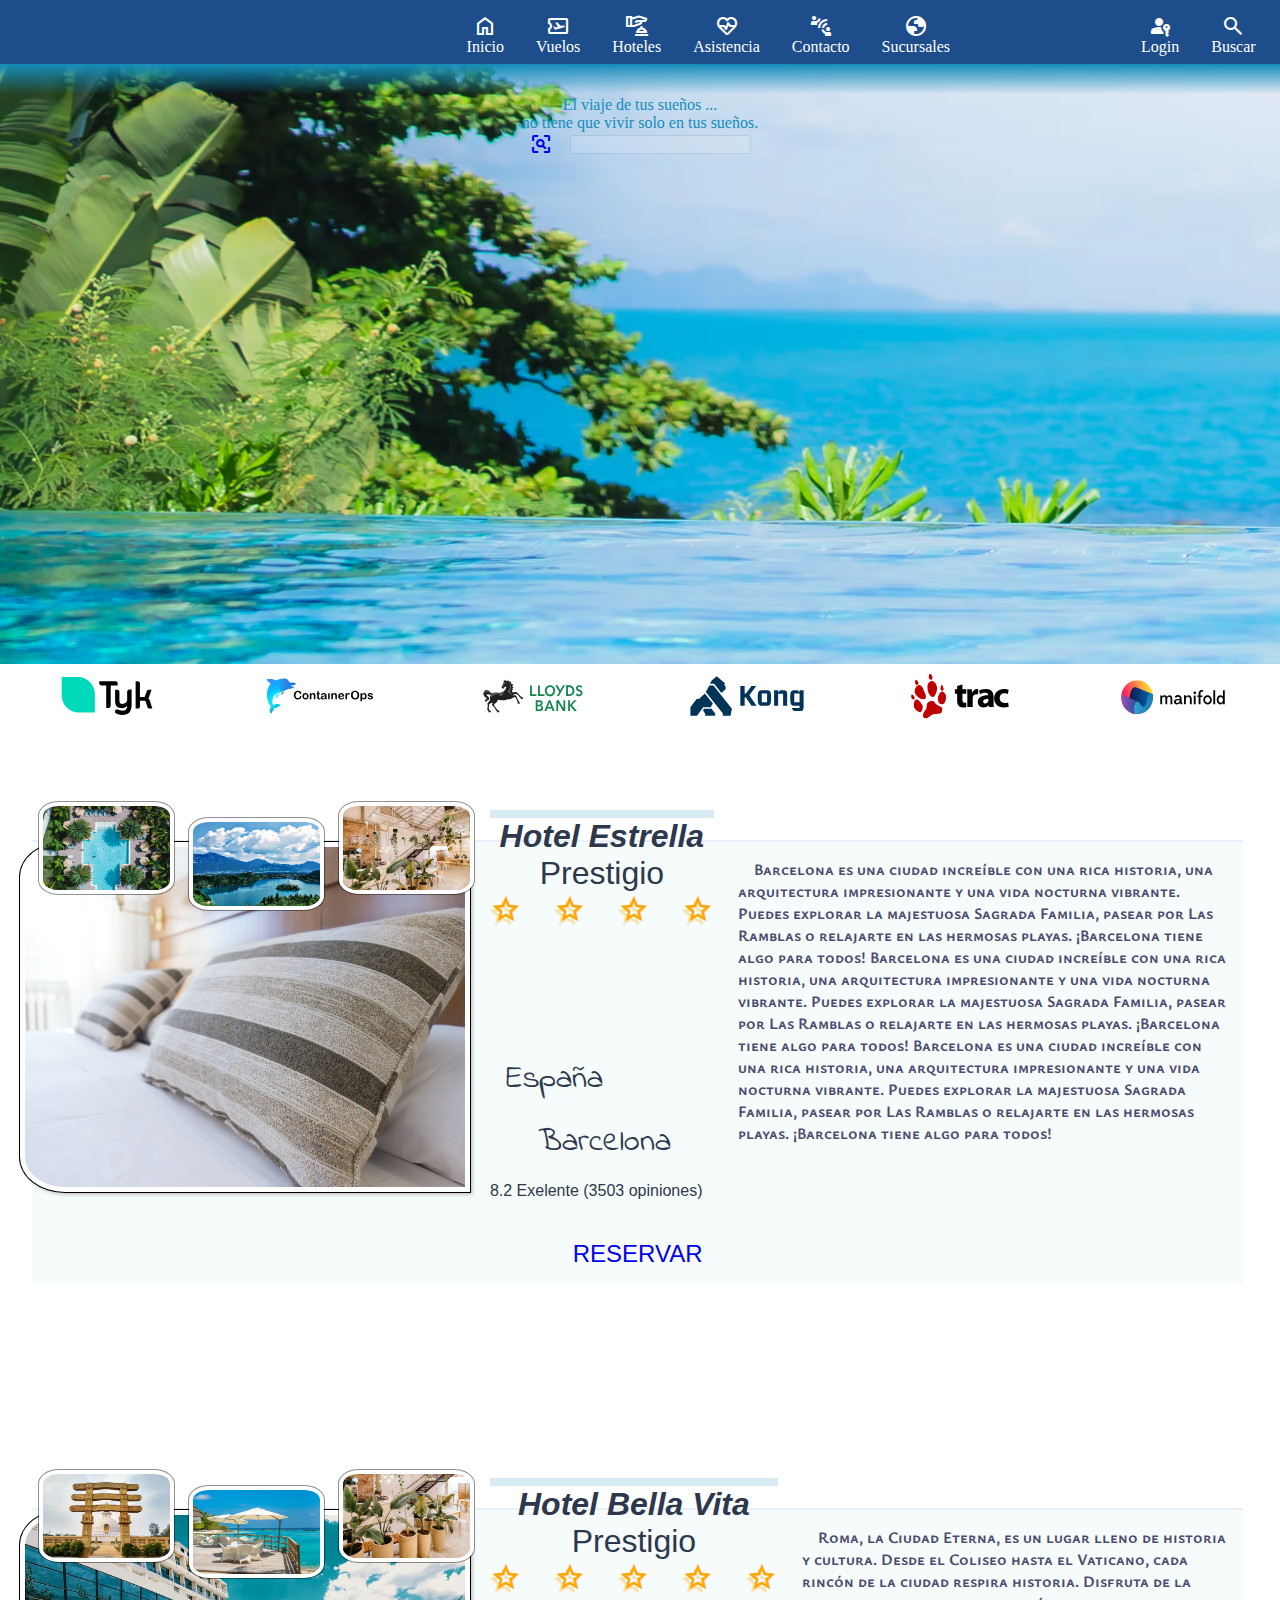
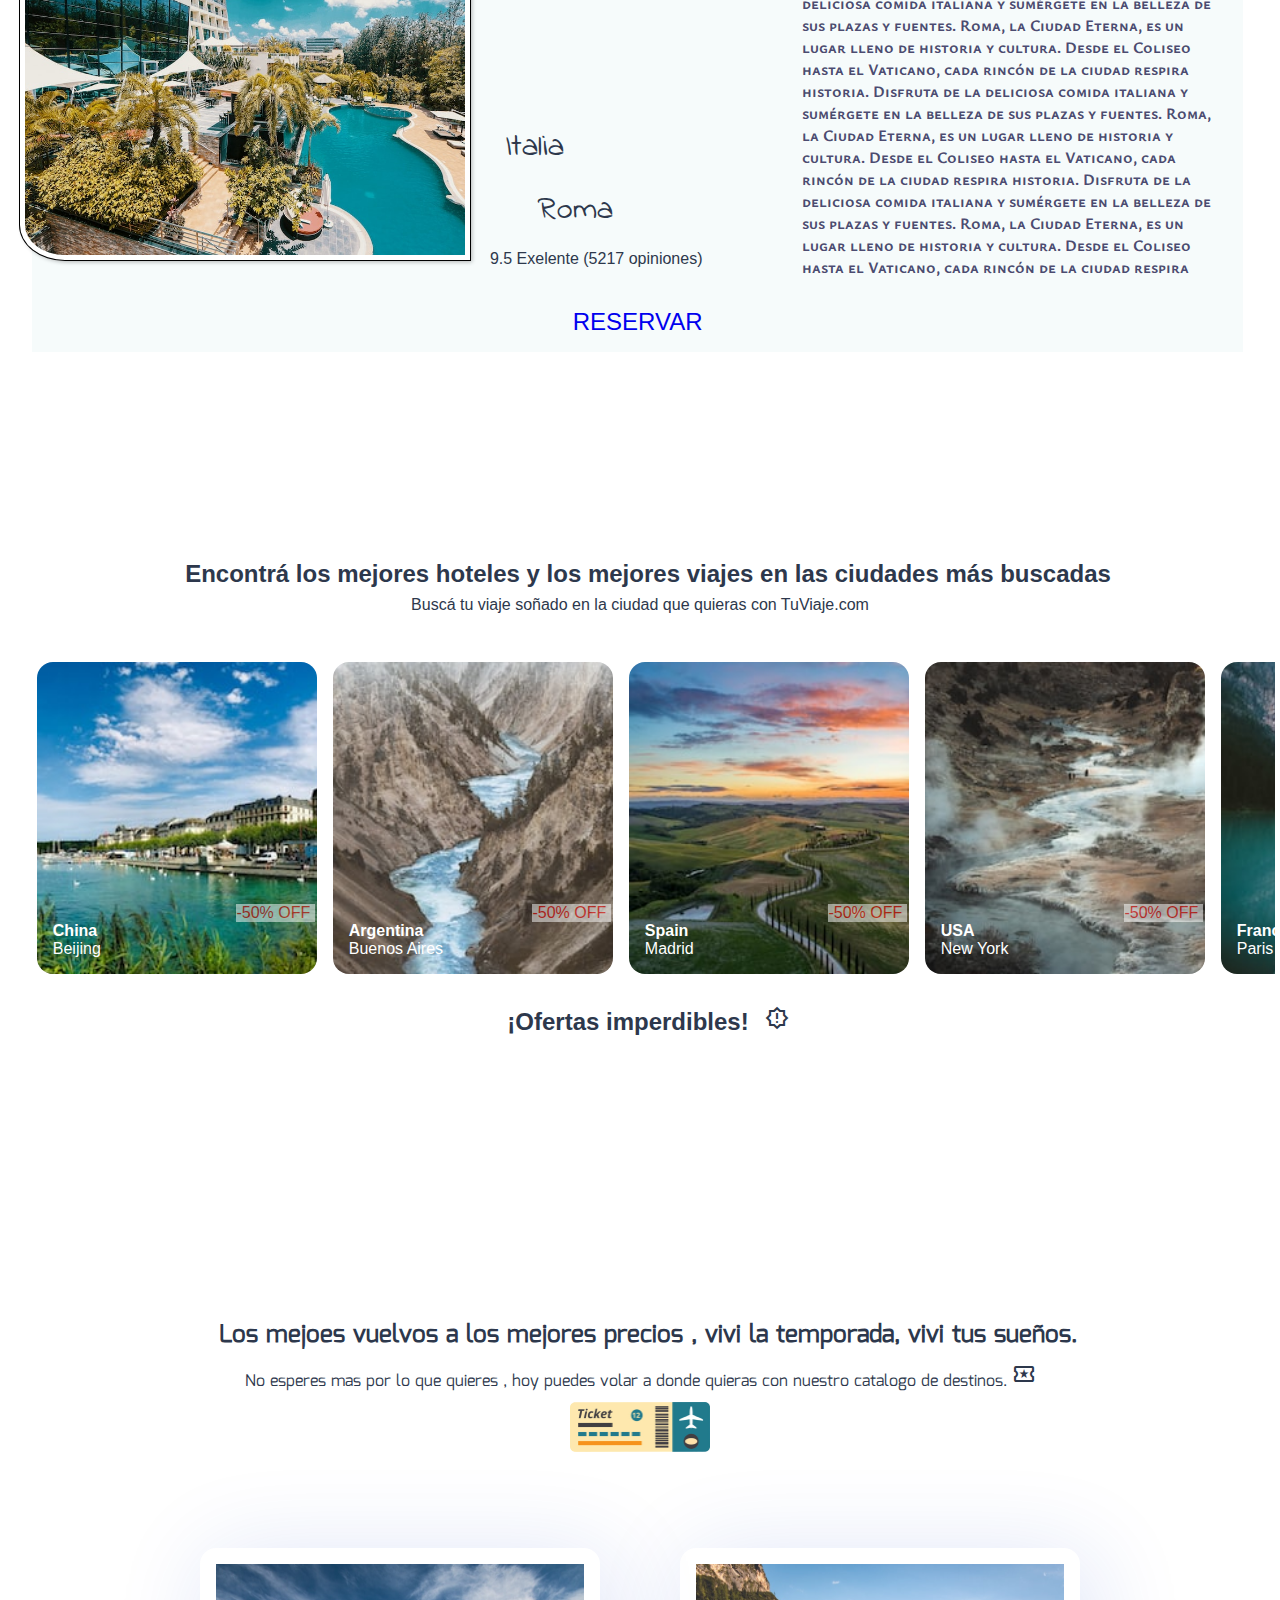
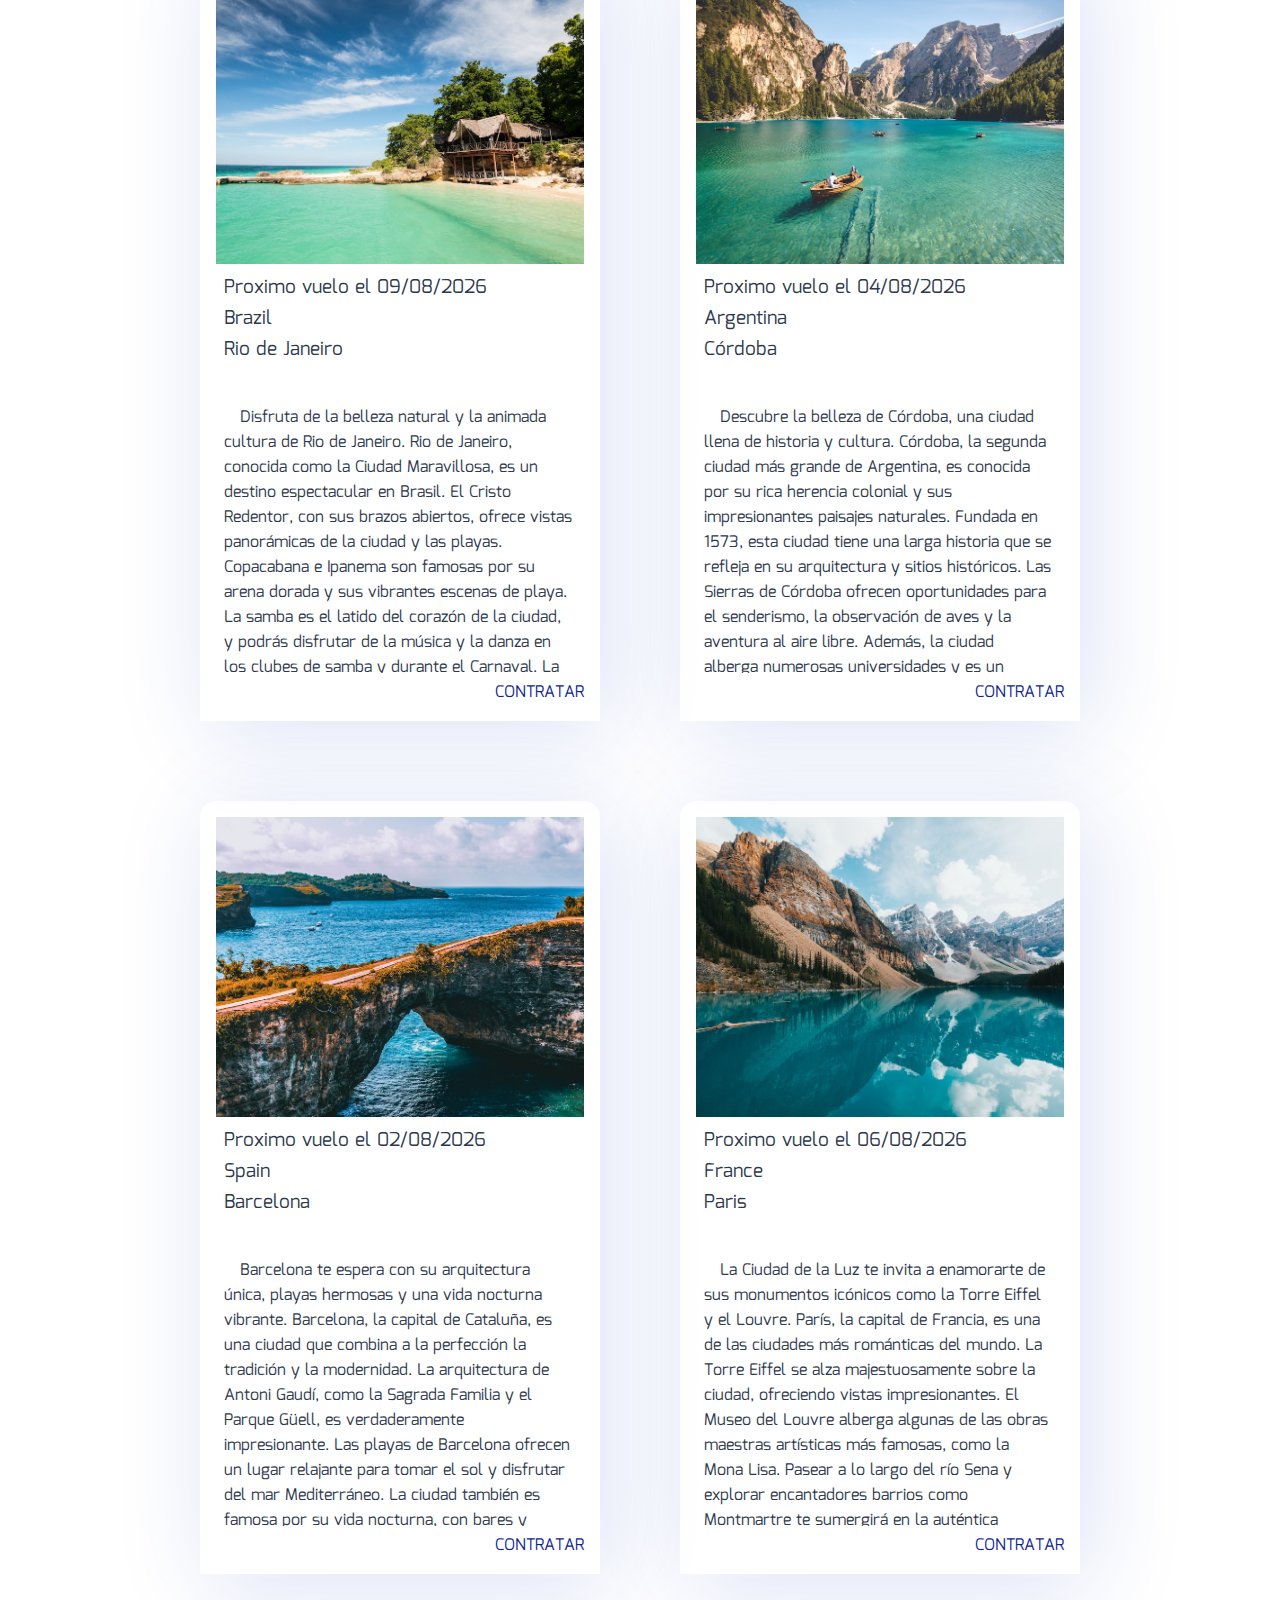
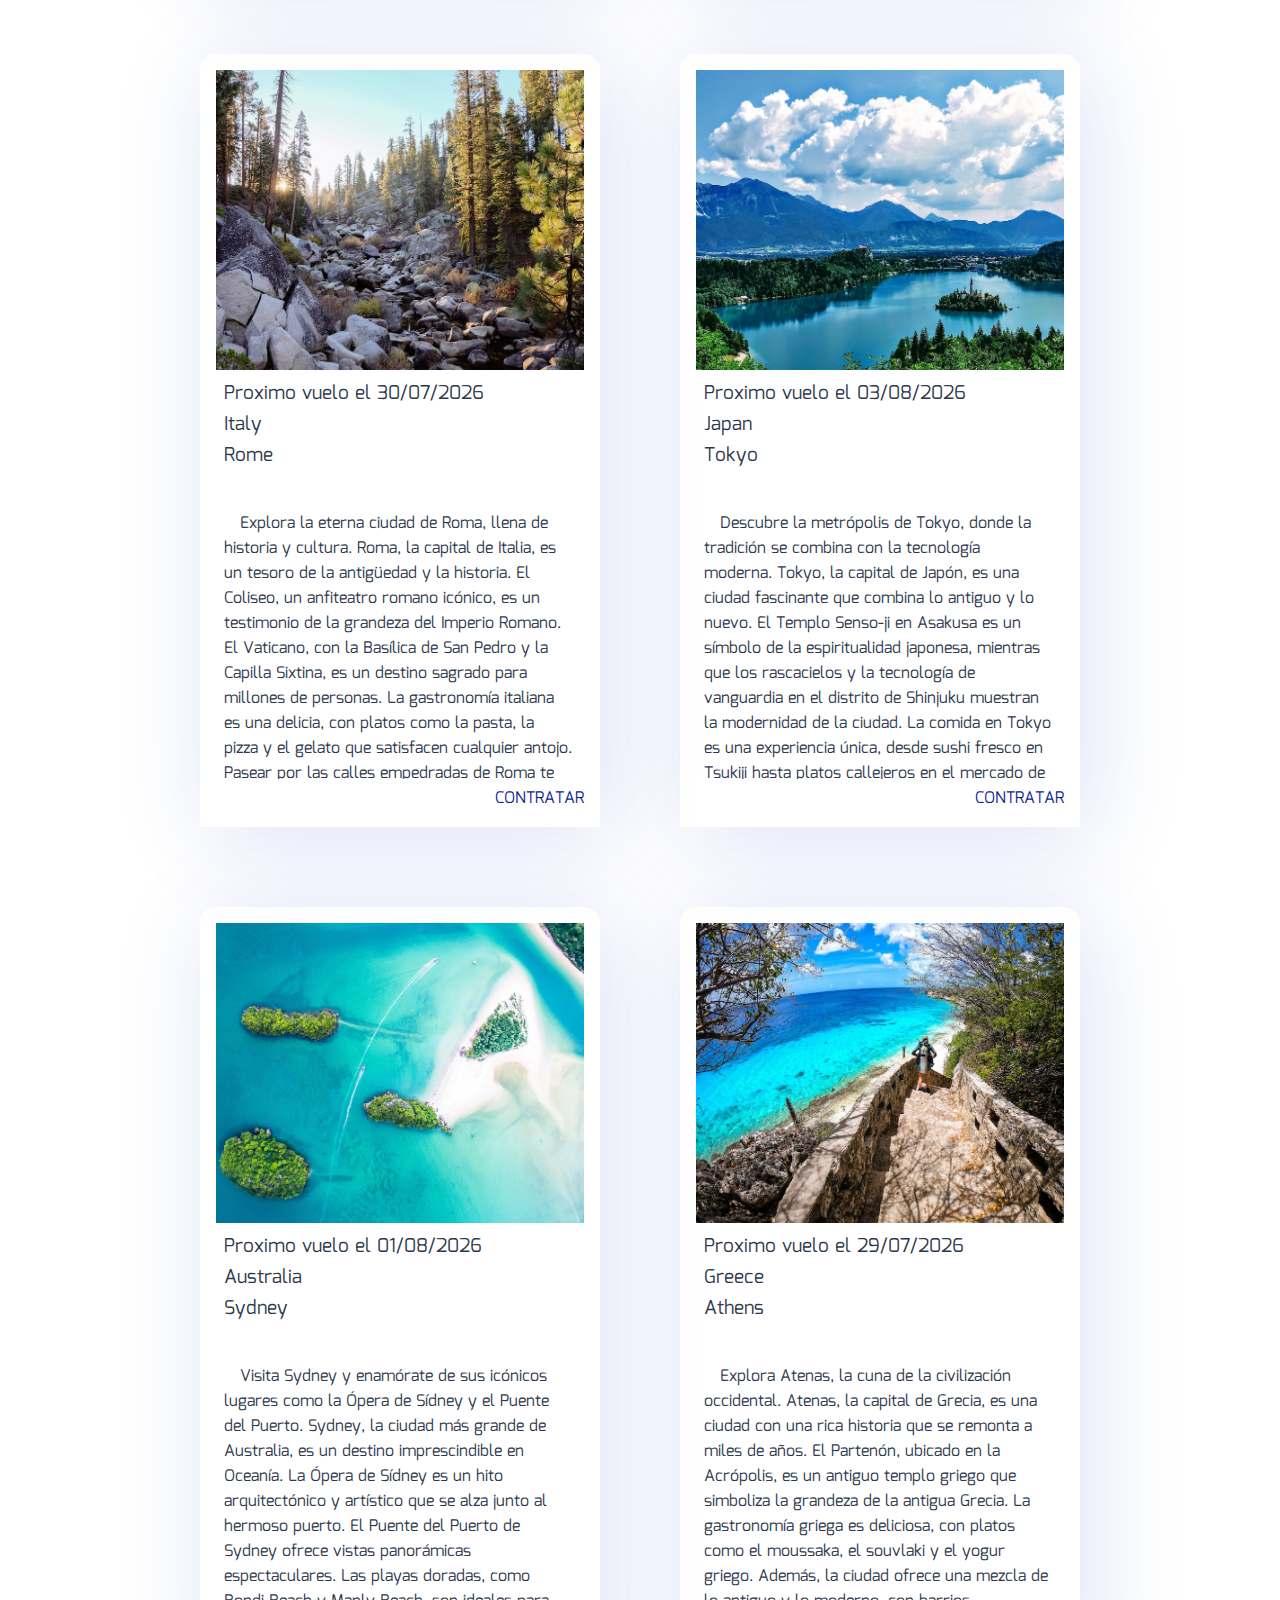
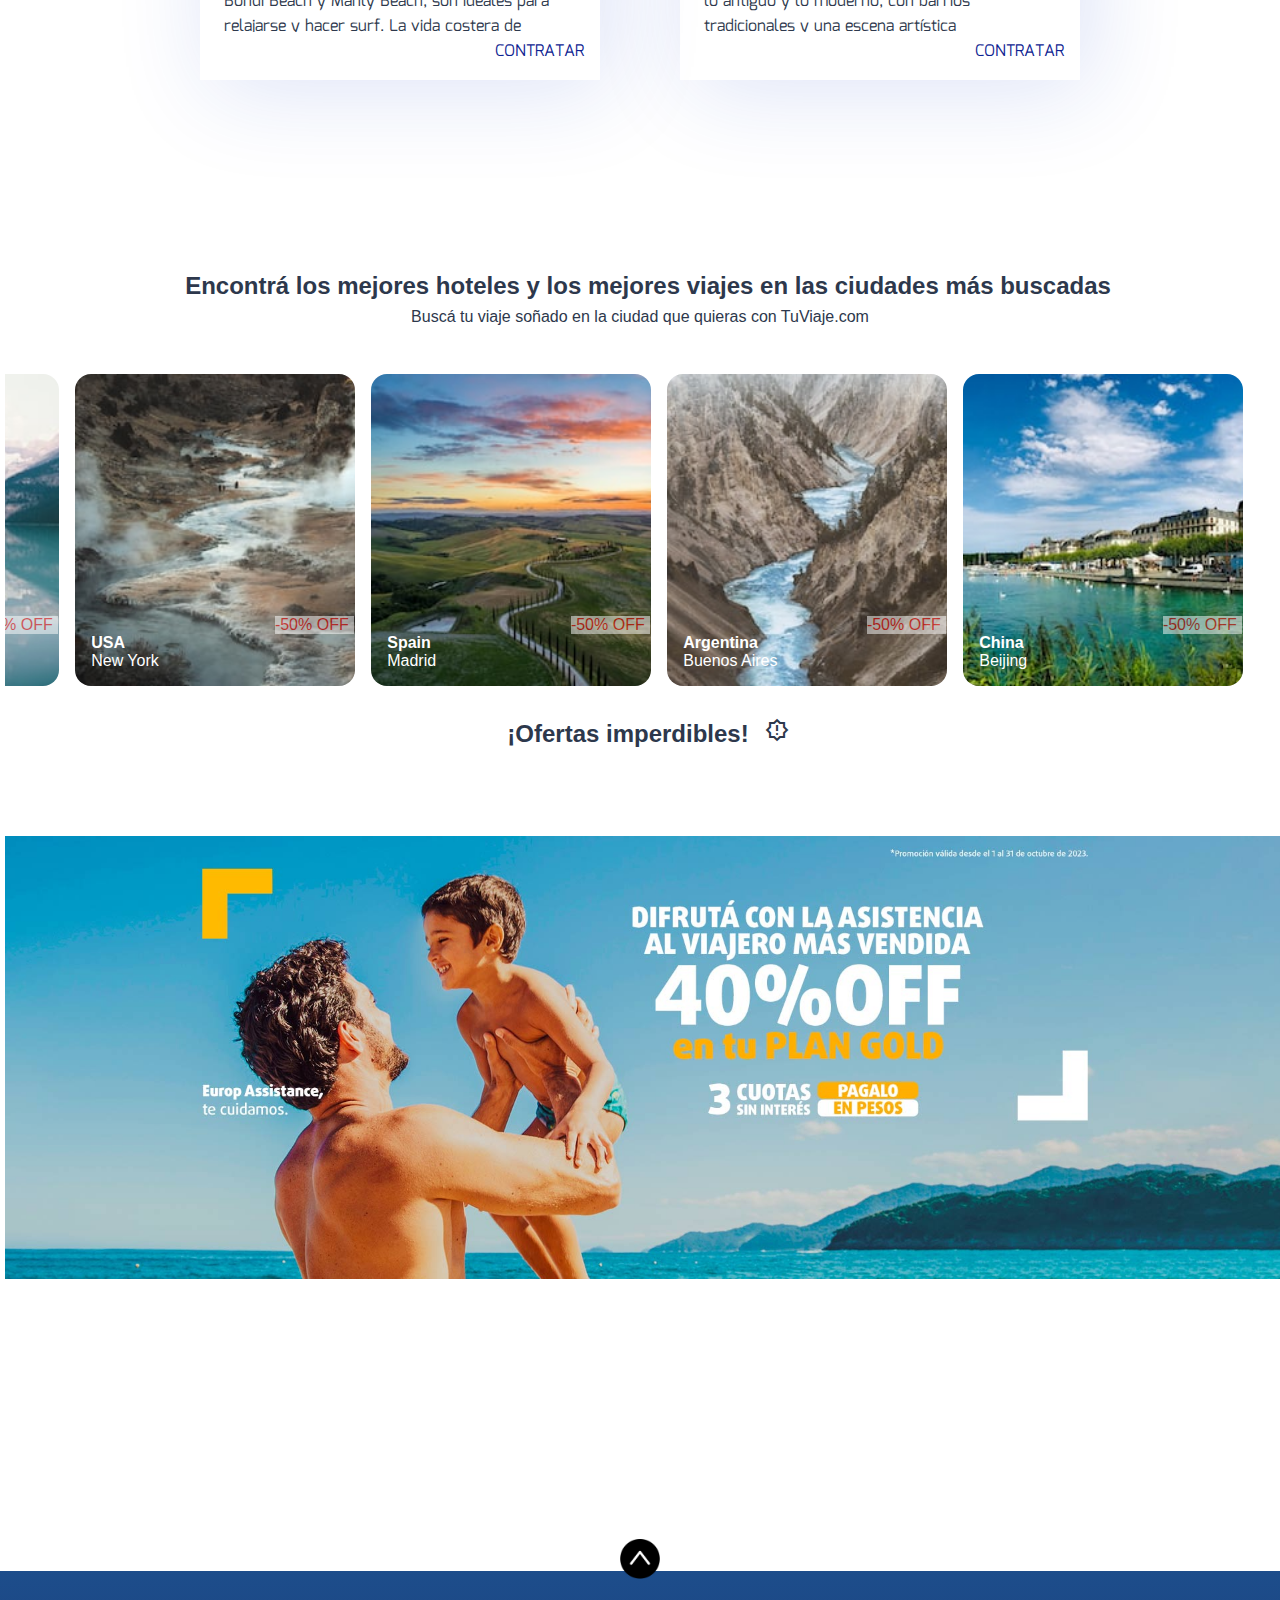
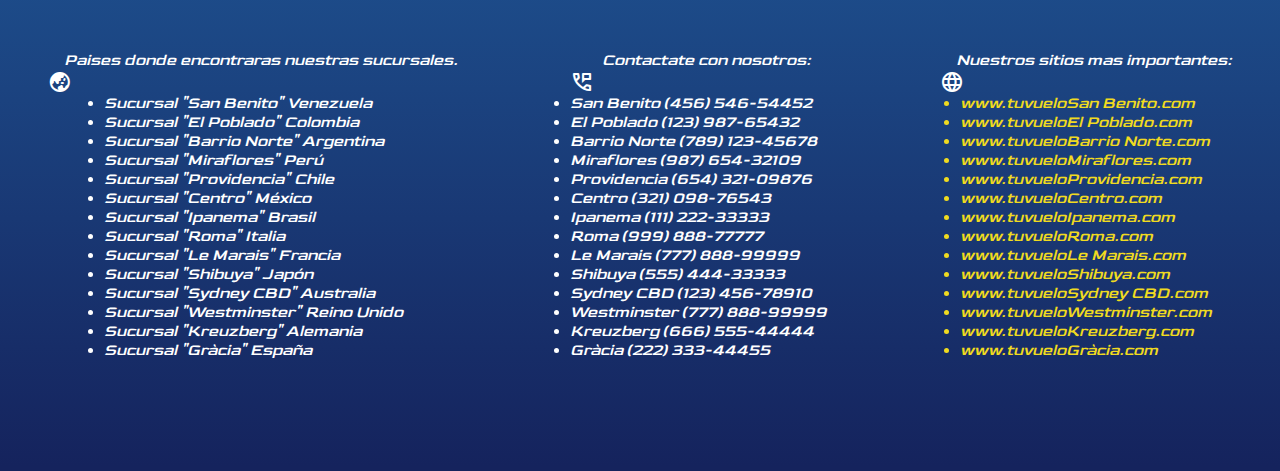
<file: index.html>
<!DOCTYPE html>
<html lang="en">
    <head>
        <meta charset="UTF-8" />
        <meta name="viewport" content="width=device-width, initial-scale=1.0" />
        <link
            id="page_favicon"
            href="[data-uri]"
            rel="icon"
            type="image/x-icon"
        />

        <link rel="stylesheet" href="./css/general.css" />
        <link rel="stylesheet" href="./css/header.css" />
        <link rel="stylesheet" href="./css/section-standard.css" />
        <link rel="stylesheet" href="./css/section-offer.css" />
        <link rel="stylesheet" href="./css/section-flights.css" />
        <link rel="stylesheet" href="./css/section-hotels.css" />
        <link rel="stylesheet" href="./css/section-assistence.css" />
        <link rel="stylesheet" href="./css/section-contact.css" />
        <link rel="stylesheet" href="./css/footer.css" />

        <link
            rel="stylesheet"
            href="https://fonts.googleapis.com/css2?family=Material+Symbols+Outlined:opsz,wght,FILL,GRAD@24,400,0,0"
        />

        <script src="./app/app.js"></script>

        <script src="./app/components/header/header.js"></script>
        <script src="./app/components/header/header_lower_header_sponsor.js"></script>
        <script src="./app/components/header/header_upper_header_navbar_item.js"></script>

        <script src="./app/components/flights_section/flights_section.js"></script>
        <script src="./app/components/flights_section/flights_section_for_index.js"></script>
        <script src="./app/components/flights_section/flights_section_card.js"></script>
        <script src="./app/components/flights_section/article_flights_header.js"></script>

        <script src="./app/components/section_offer/section_offer.js"></script>
        <script src="./app/components/section_offer/section_offer_lower.js"></script>
        <script src="./app/components/section_offer/section_offer_card.js"></script>
        <script src="./app/components/section_offer/section_offer_header.js"></script>
        <script src="./app/components/section_offer/section_offer_footer.js"></script>

        <script src="./app/components/footer/footer.js"></script>
        <script src="./app/components/footer/footer_our_branches.js"></script>
        <script src="./app/components/footer/footer_phones_branches.js"></script>
        <script src="./app/components/footer/footer_sites_branches.js"></script>

        <script src="./app/components/section_hotels/section_hotels.js"></script>
        <script src="./app/components/section_hotels/section_hotels_body_image.js"></script>
        <script src="./app/components/section_hotels/section_hotels_body_information.js"></script>
        <script src="./app/components/section_hotels/section_hotels_body_detail.js"></script>

        <title>Home (TuViaje.com)</title>
    </head>
    <body id="body">
        <app id="pseudo-body">
            <header reactive></header>

            <section_hotels
                reactive
                iteration="2"
                url_api="./apis_json/section_hotels.json"
                build_by_api="true"
            ></section_hotels>

            <section_offer reactive iteration="1"> </section_offer>

            <flights_section_for_index reactive iteration="1">
            </flights_section_for_index>
            <section_offer_lower reactive iteration="1"> </section_offer_lower>

            <footer
                reactive
                iteration="1"
                url_api="./apis_json/branch_offices.json"
                use_data_api="true"
            />
        </app>
        <script src="./app/generalEndScript.js"></script>
    </body>
</html>
</file>
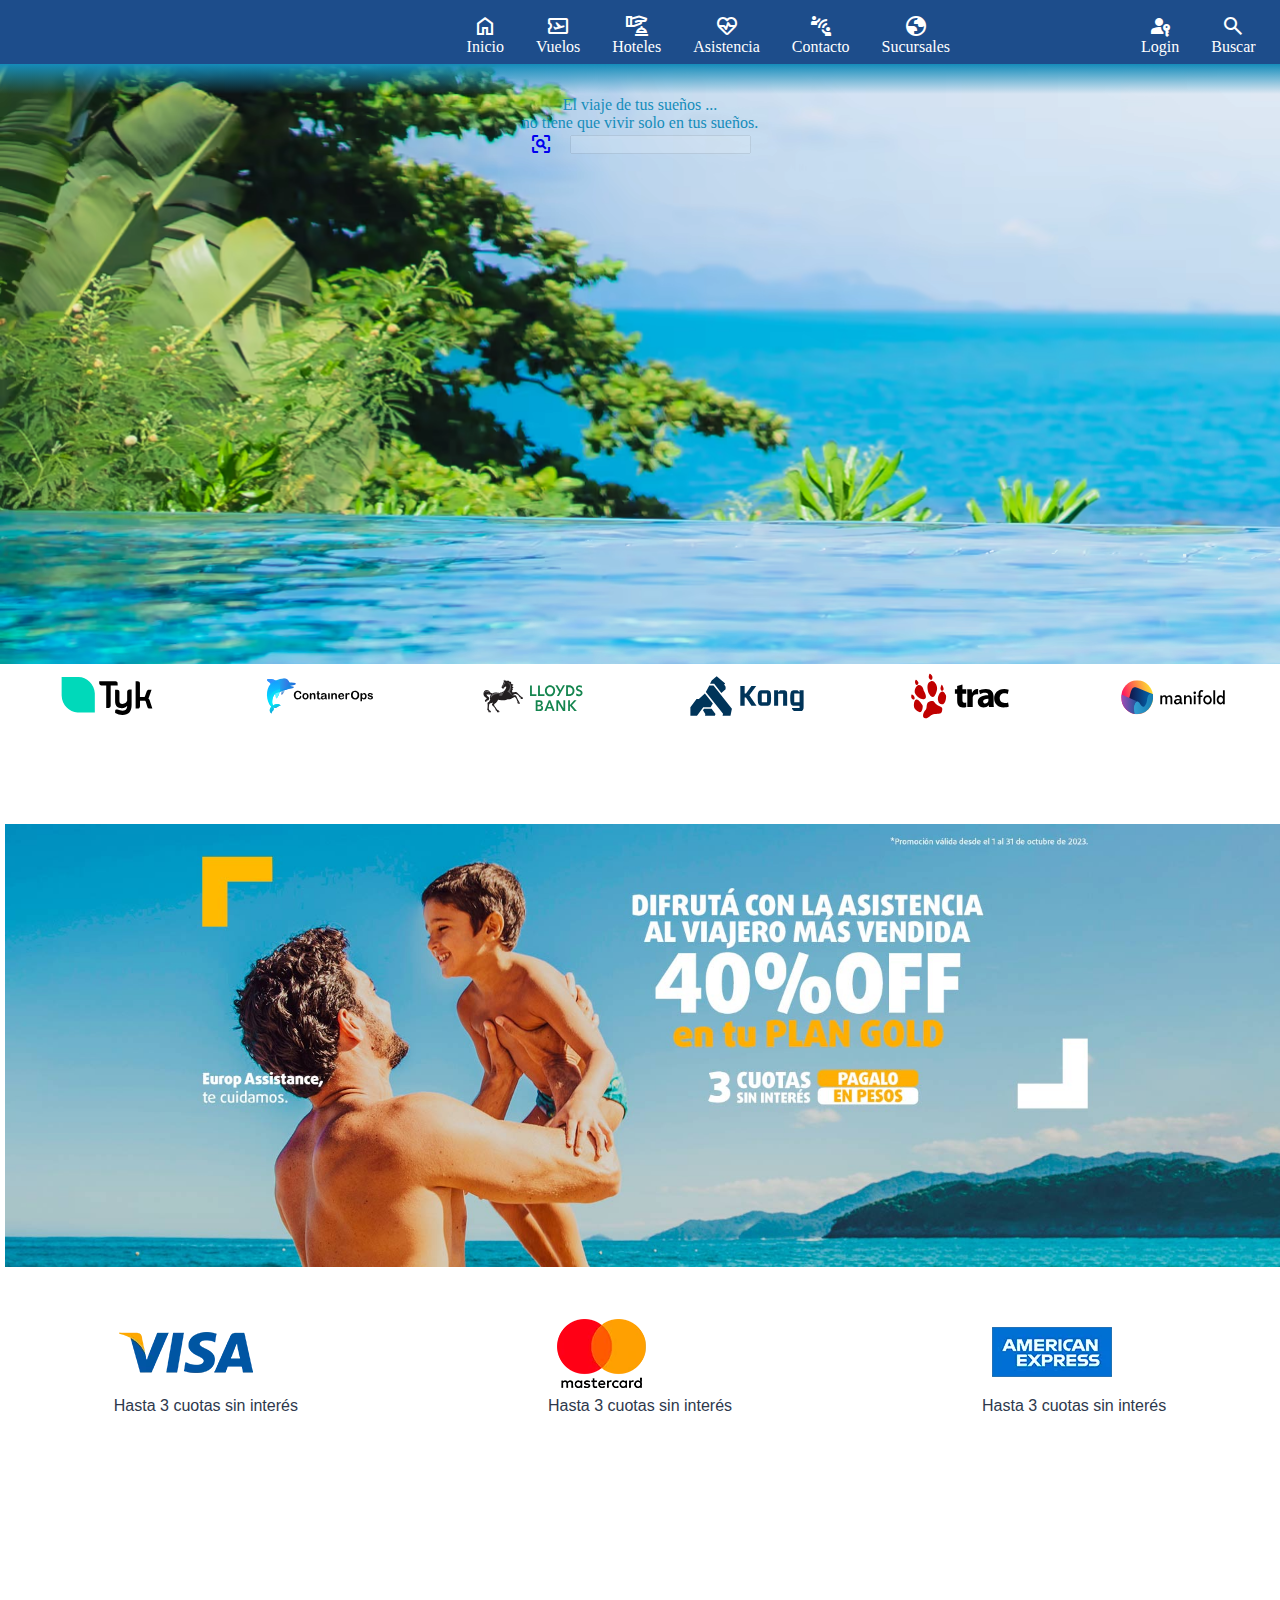
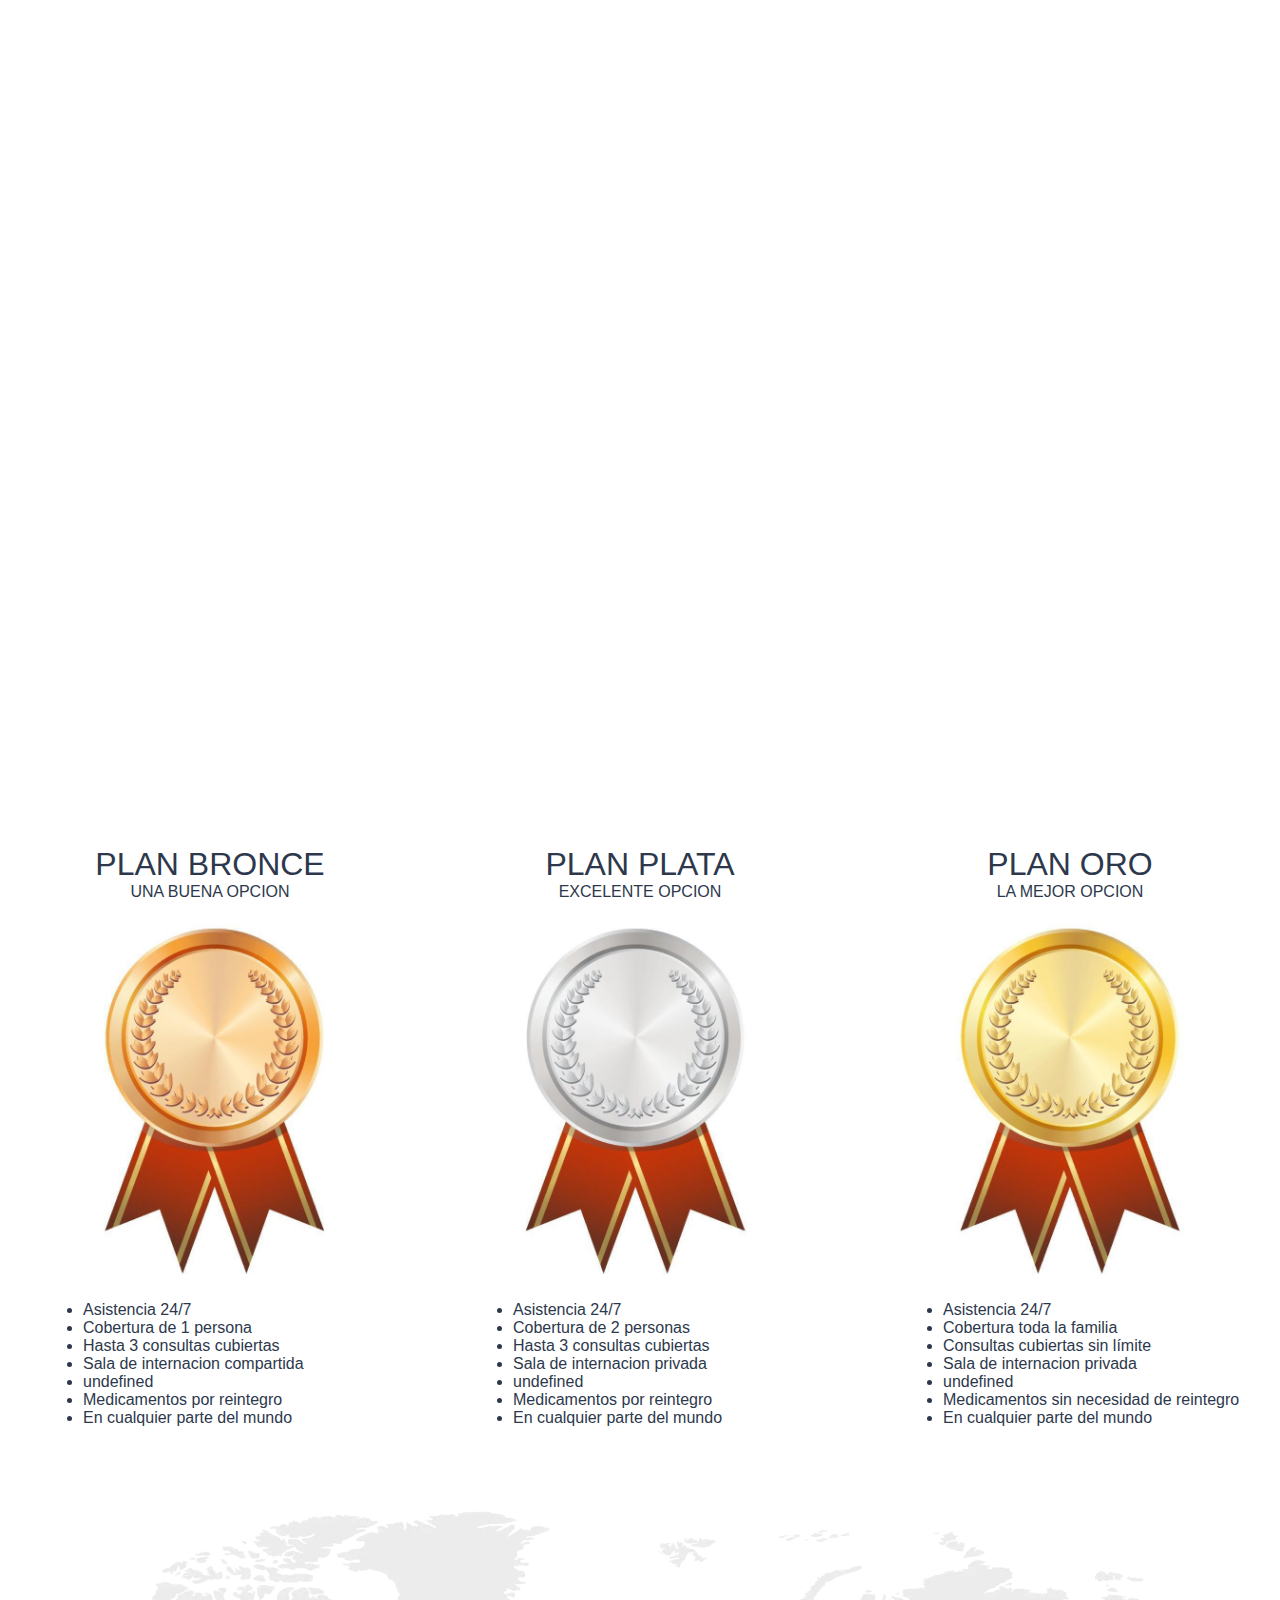
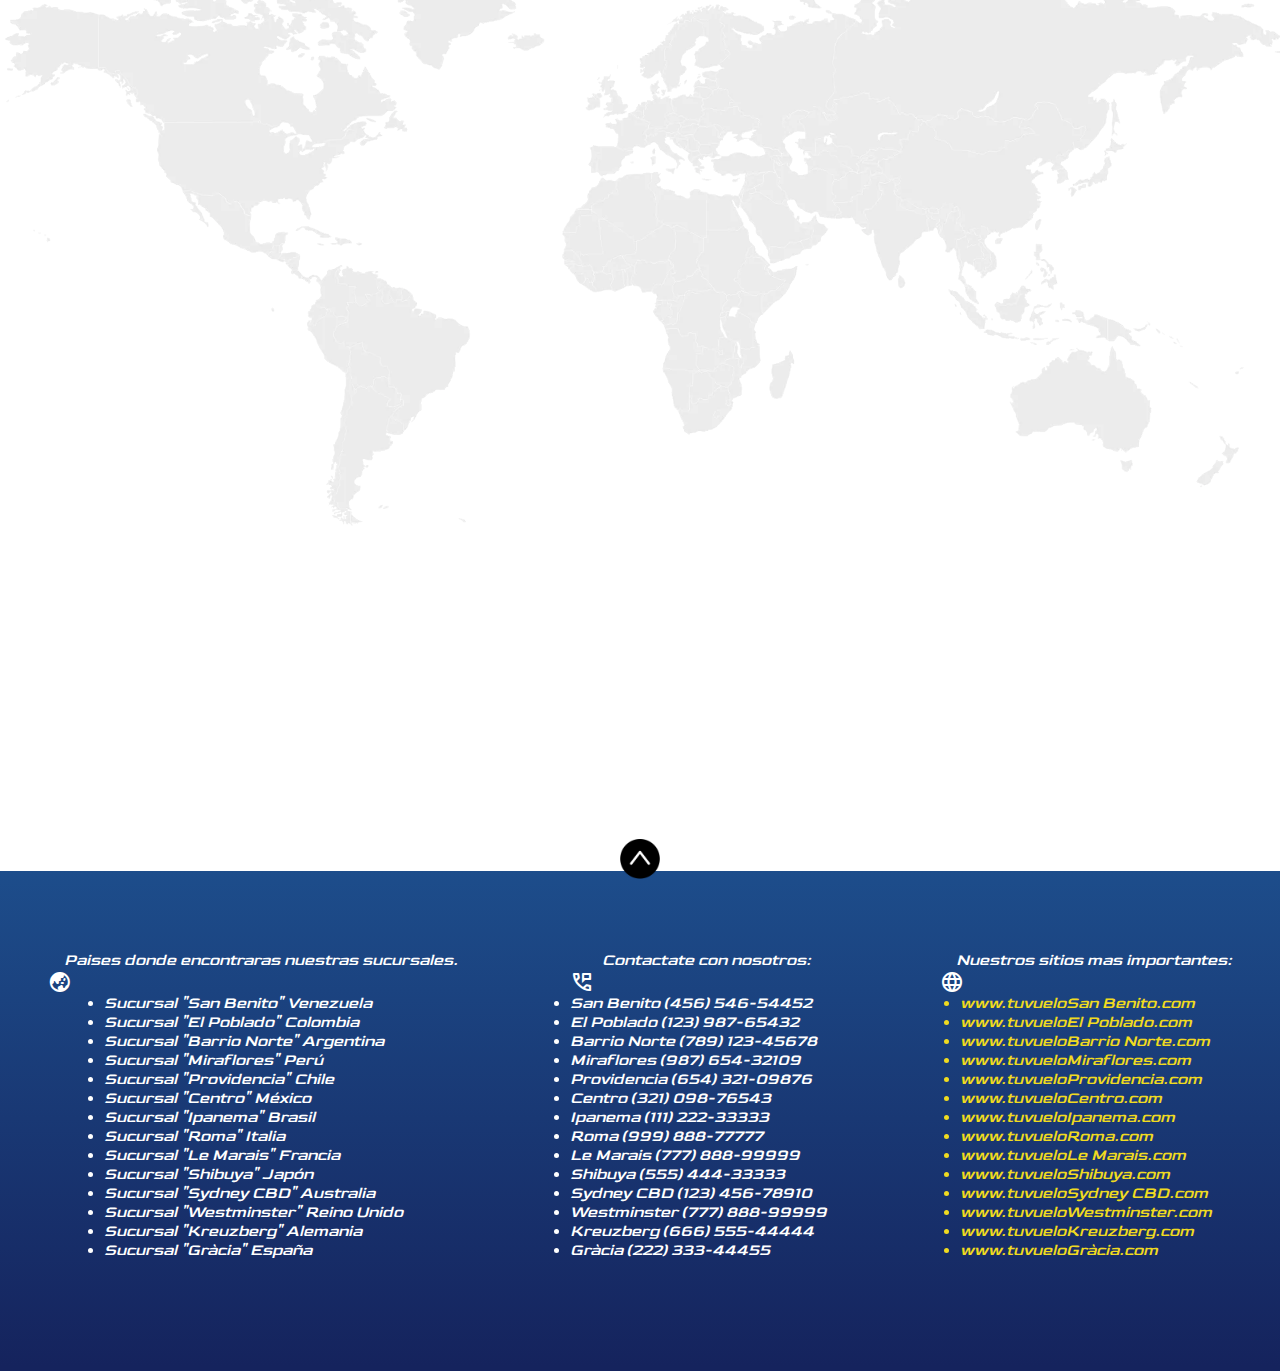
<file: asistencia.html>
<!DOCTYPE html>
<html lang="en">
    <head>
        <meta charset="UTF-8" />
        <meta name="viewport" content="width=device-width, initial-scale=1.0" />
        <link
            id="page_favicon"
            href="[data-uri]"
            rel="icon"
            type="image/x-icon"
        />

        <link rel="stylesheet" href="./css/general.css" />
        <link rel="stylesheet" href="./css/header.css" />
        <link rel="stylesheet" href="./css/section-standard.css" />
        <link rel="stylesheet" href="./css/section-assistence.css" />
        <link rel="stylesheet" href="./css/footer.css" />

        <link
            rel="stylesheet"
            href="https://fonts.googleapis.com/css2?family=Material+Symbols+Outlined:opsz,wght,FILL,GRAD@24,400,0,0"
        />

        <script src="./app/app.js"></script>

        <script src="./app/components/header/header.js"></script>
        <script src="./app/components/header/header_lower_header_sponsor.js"></script>
        <script src="./app/components/header/header_upper_header_navbar_item.js"></script>

        <script src="./app/components/footer/footer.js"></script>
        <script src="./app/components/footer/footer_our_branches.js"></script>
        <script src="./app/components/footer/footer_phones_branches.js"></script>
        <script src="./app/components/footer/footer_sites_branches.js"></script>

        <script src="./app/components/section_assistance/section_assistance.js"></script>
        <script src="./app/components/section_assistance/section_assistance_services_item.js"></script>
        <script src="./app/components/section_assistance/section_assistance_world_map.js"></script>
        <script src="./app/components/section_assistance/section_assistance_creditcard.js"></script>

        <script src="./app/components/section_contact/section_contact.js"></script>

        <title>Asistencia (TuViaje.com)</title>
    </head>
    <body id="body">
        <app id="pseudo-body">
            <header reactive></header>

            <section_assistance reactive iteration="1"> </section_assistance>

            <footer
                reactive
                iteration="1"
                url_api="./apis_json/branch_offices.json"
                use_data_api="true"
            />
        </app>
        <script src="./app/generalEndScript.js"></script>
    </body>
</html>
</file>
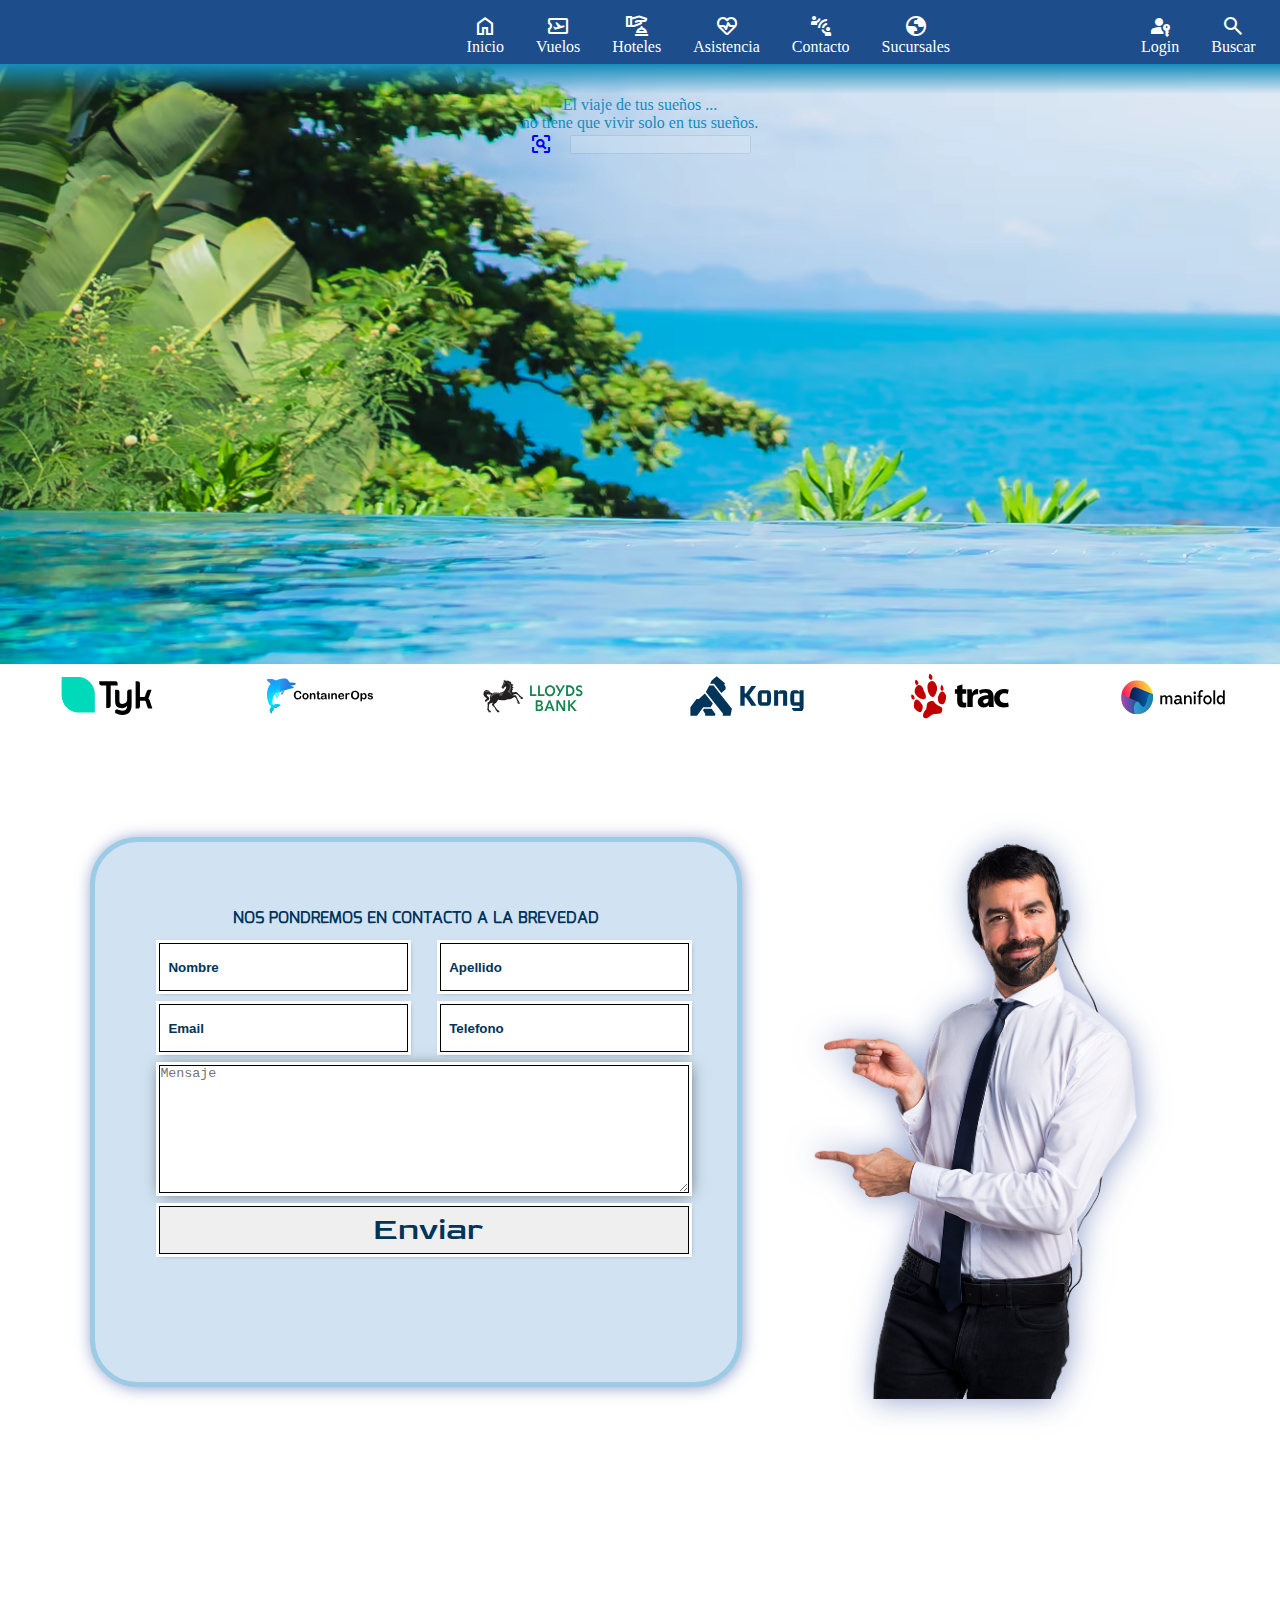
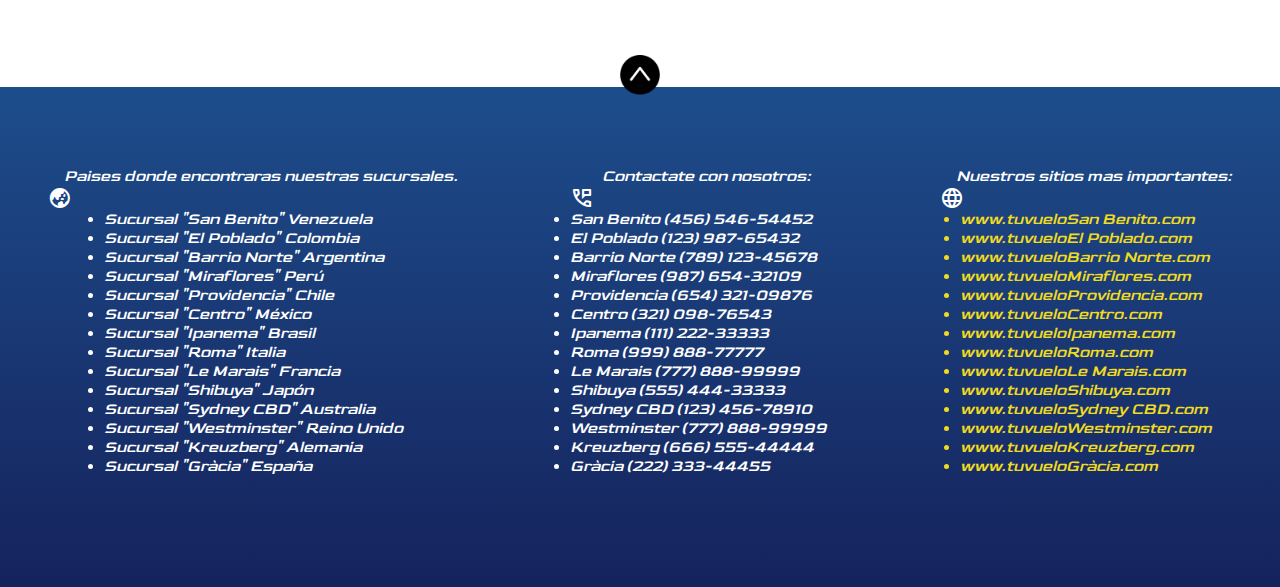
<file: contacto.html>
<!DOCTYPE html>
<html lang="en">
    <head>
        <meta charset="UTF-8" />
        <meta name="viewport" content="width=device-width, initial-scale=1.0" />
        <link
            id="page_favicon"
            href="[data-uri]"
            rel="icon"
            type="image/x-icon"
        />

        <link rel="stylesheet" href="./css/general.css" />
        <link rel="stylesheet" href="./css/header.css" />
        <link rel="stylesheet" href="./css/section-standard.css" />
        <link rel="stylesheet" href="./css/section-contact.css" />
        <link rel="stylesheet" href="./css/footer.css" />

        <link
            rel="stylesheet"
            href="https://fonts.googleapis.com/css2?family=Material+Symbols+Outlined:opsz,wght,FILL,GRAD@24,400,0,0"
        />

        <script src="./app/app.js"></script>

        <script src="./app/components/header/header.js"></script>
        <script src="./app/components/header/header_lower_header_sponsor.js"></script>
        <script src="./app/components/header/header_upper_header_navbar_item.js"></script>

        <script src="./app/components/footer/footer.js"></script>
        <script src="./app/components/footer/footer_our_branches.js"></script>
        <script src="./app/components/footer/footer_phones_branches.js"></script>
        <script src="./app/components/footer/footer_sites_branches.js"></script>

        <script src="./app/components/section_contact/section_contact.js"></script>

        <title>contacto (TuViaje.com)</title>
    </head>
    <body id="body">
        <app id="pseudo-body">
            <header reactive></header>
            <section_contact reactive></section_contact>

            <footer
                reactive
                iteration="1"
                url_api="./apis_json/branch_offices.json"
                use_data_api="true"
            />
        </app>
        <script src="./app/generalEndScript.js"></script>
    </body>
</html>
</file>
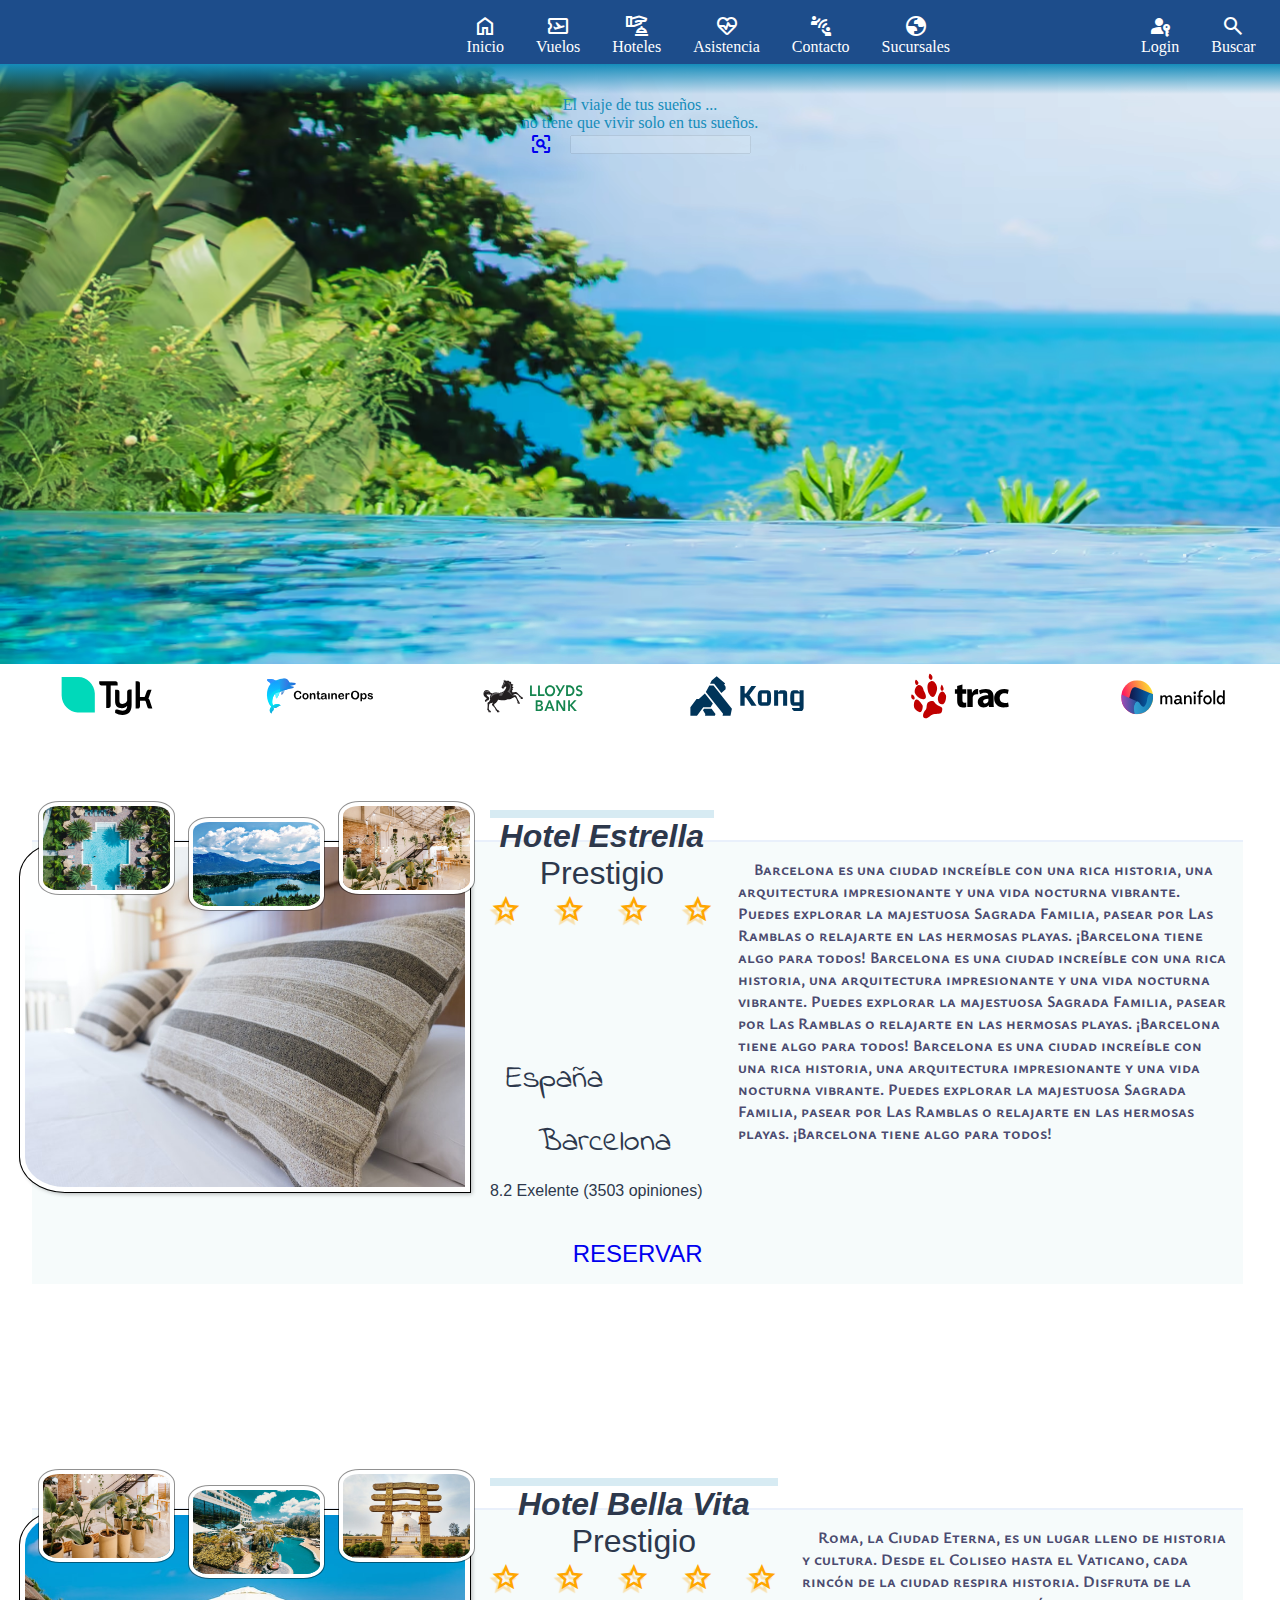
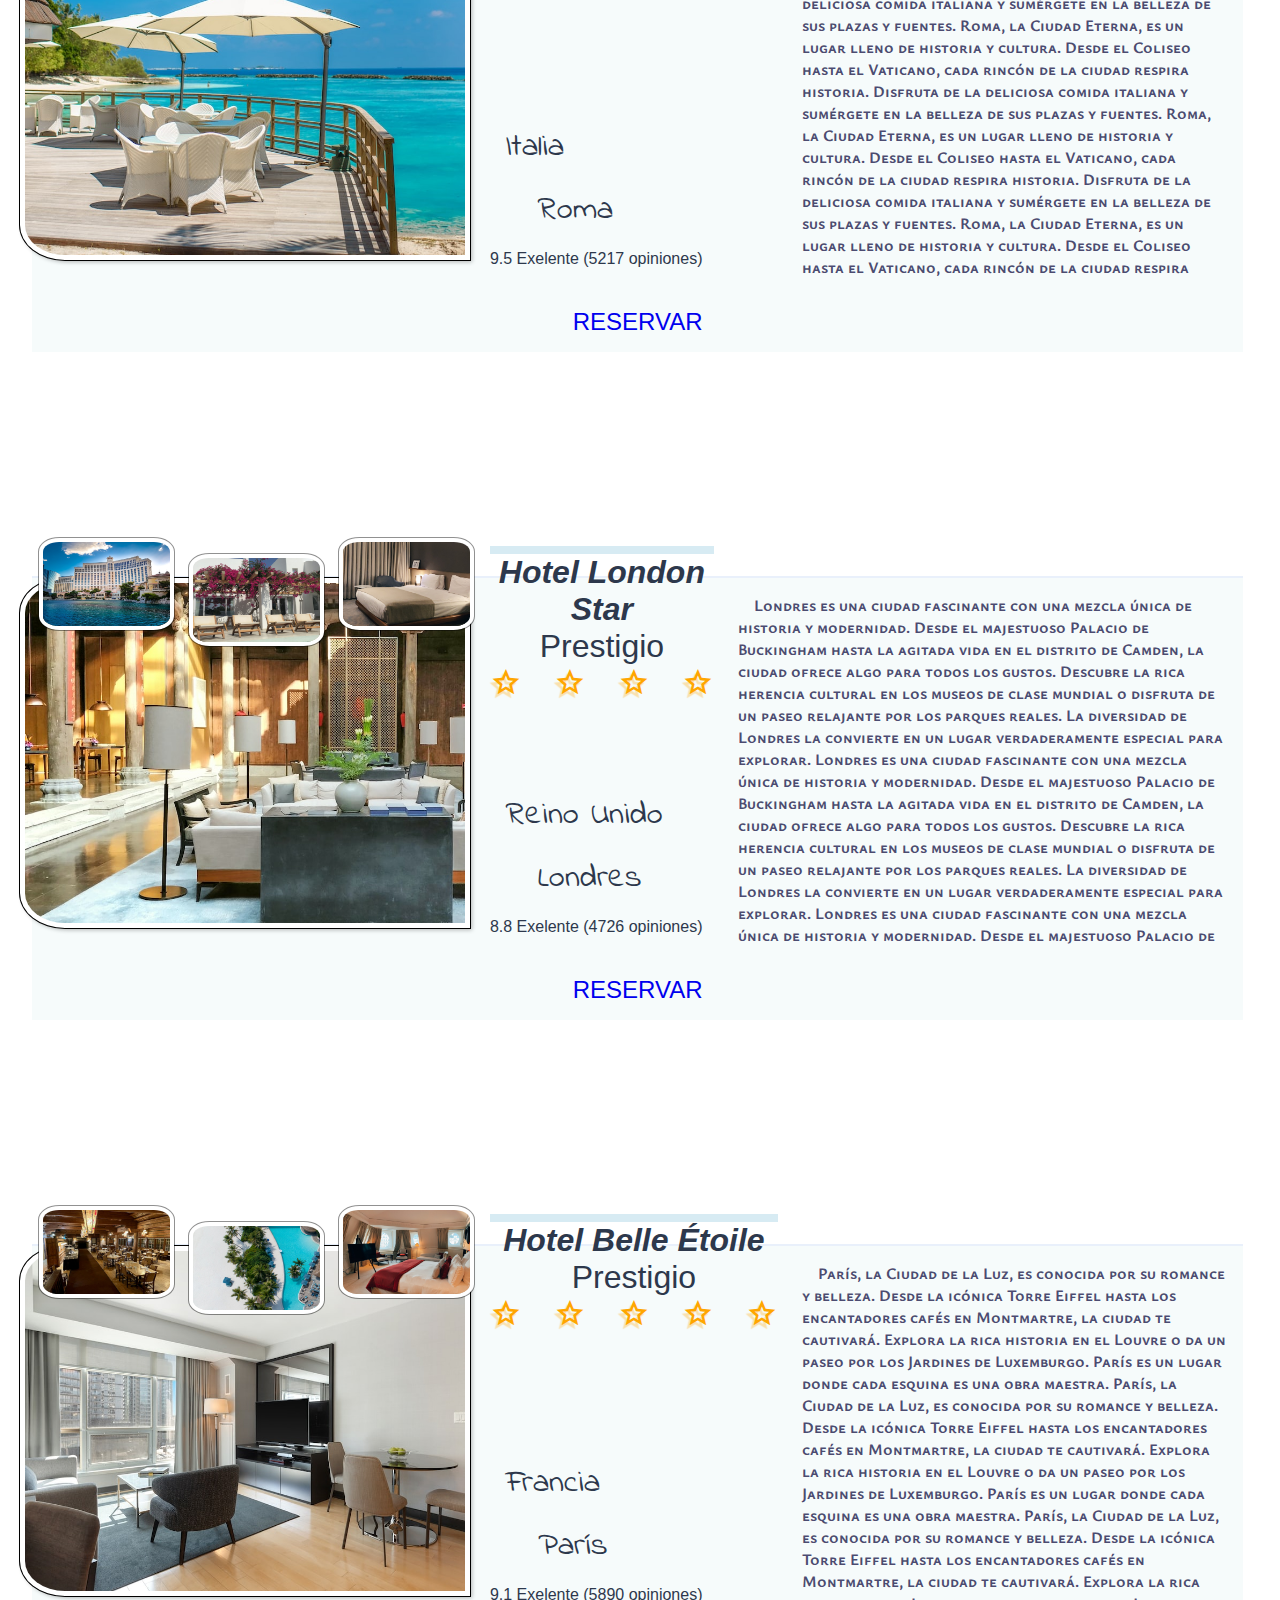
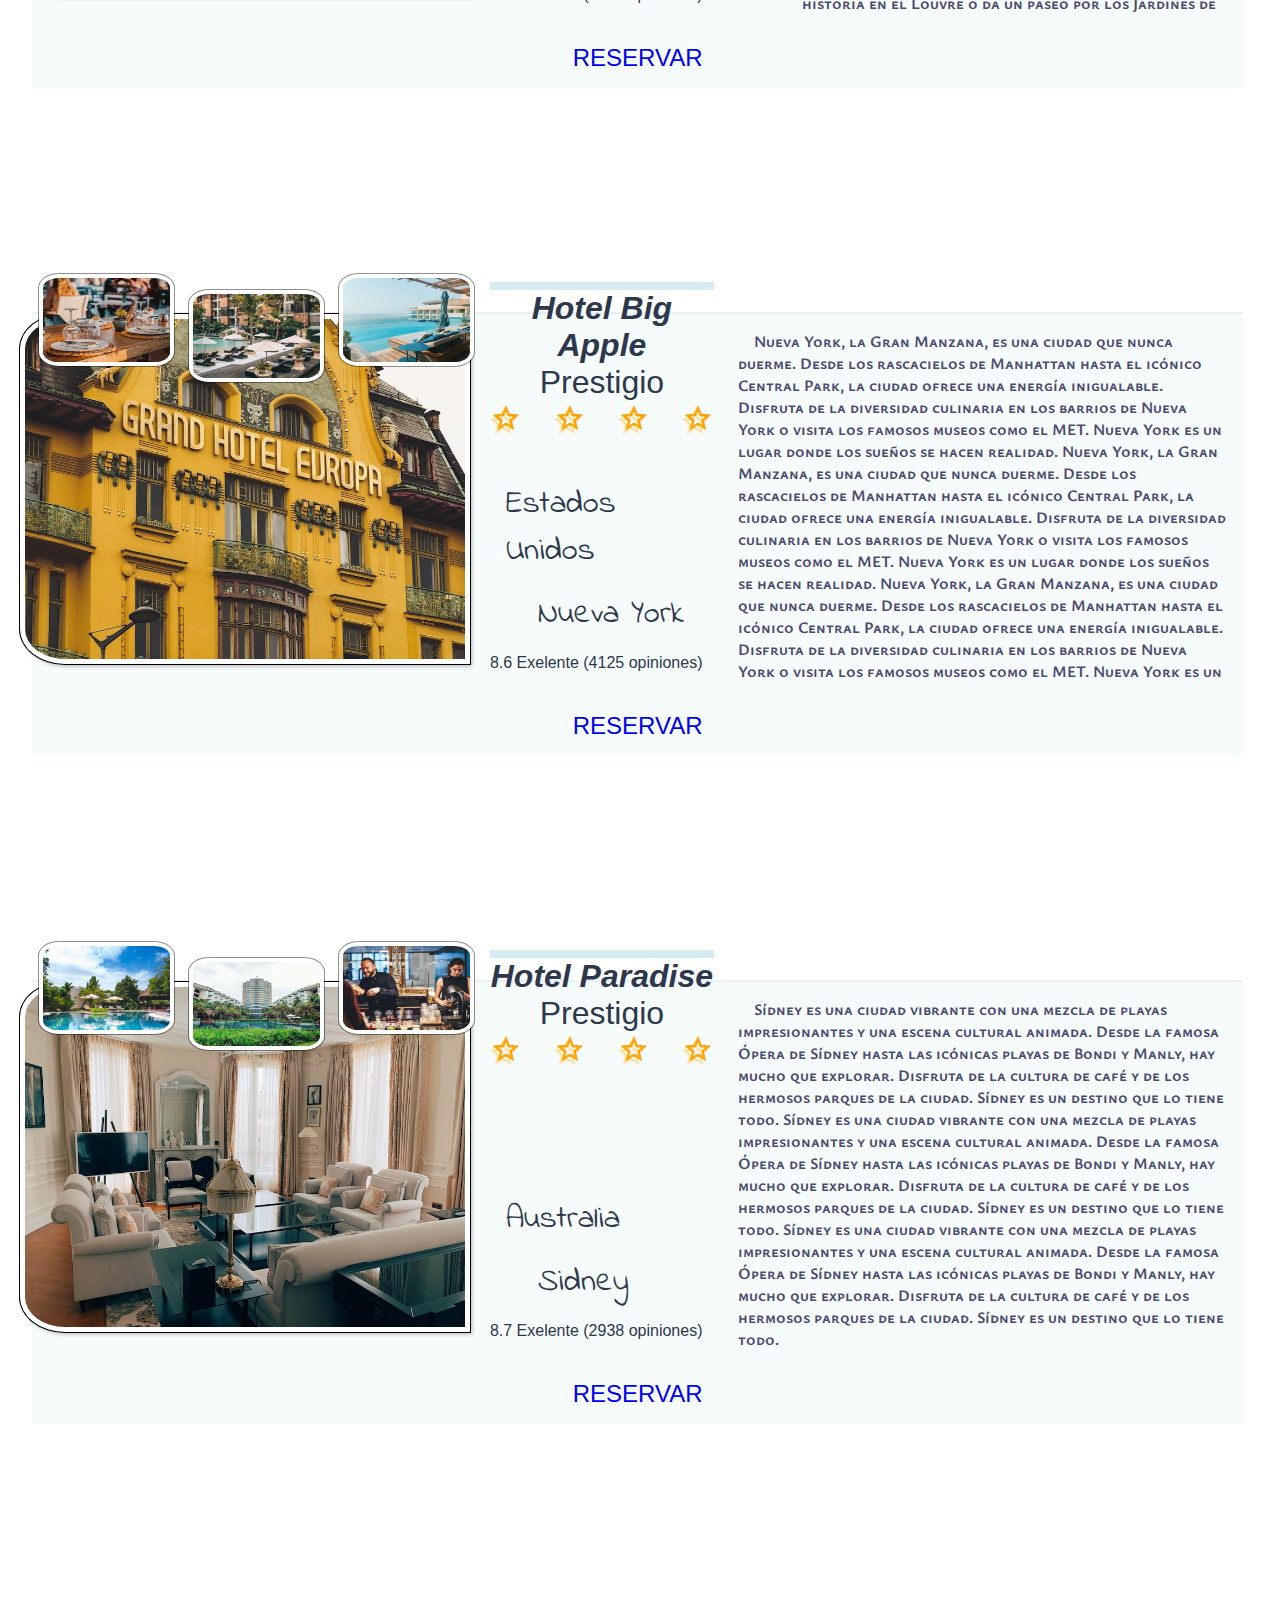
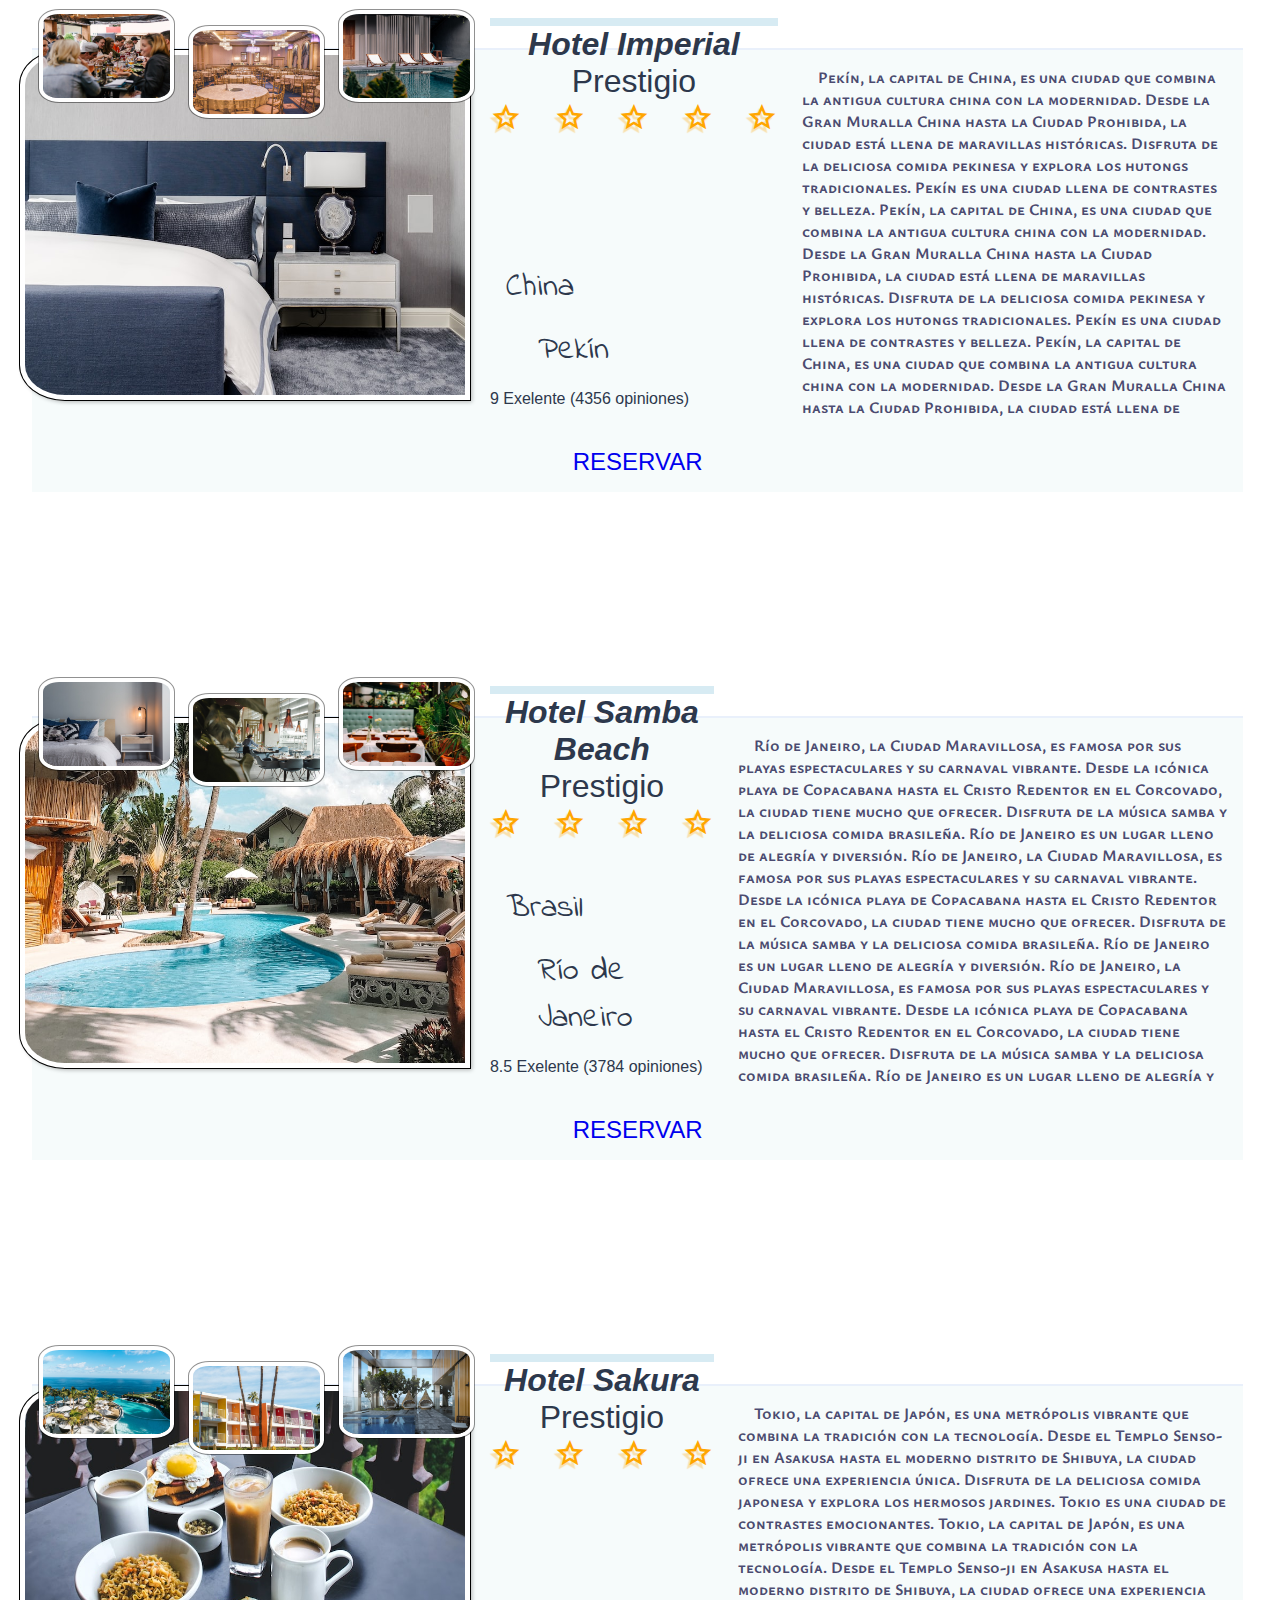
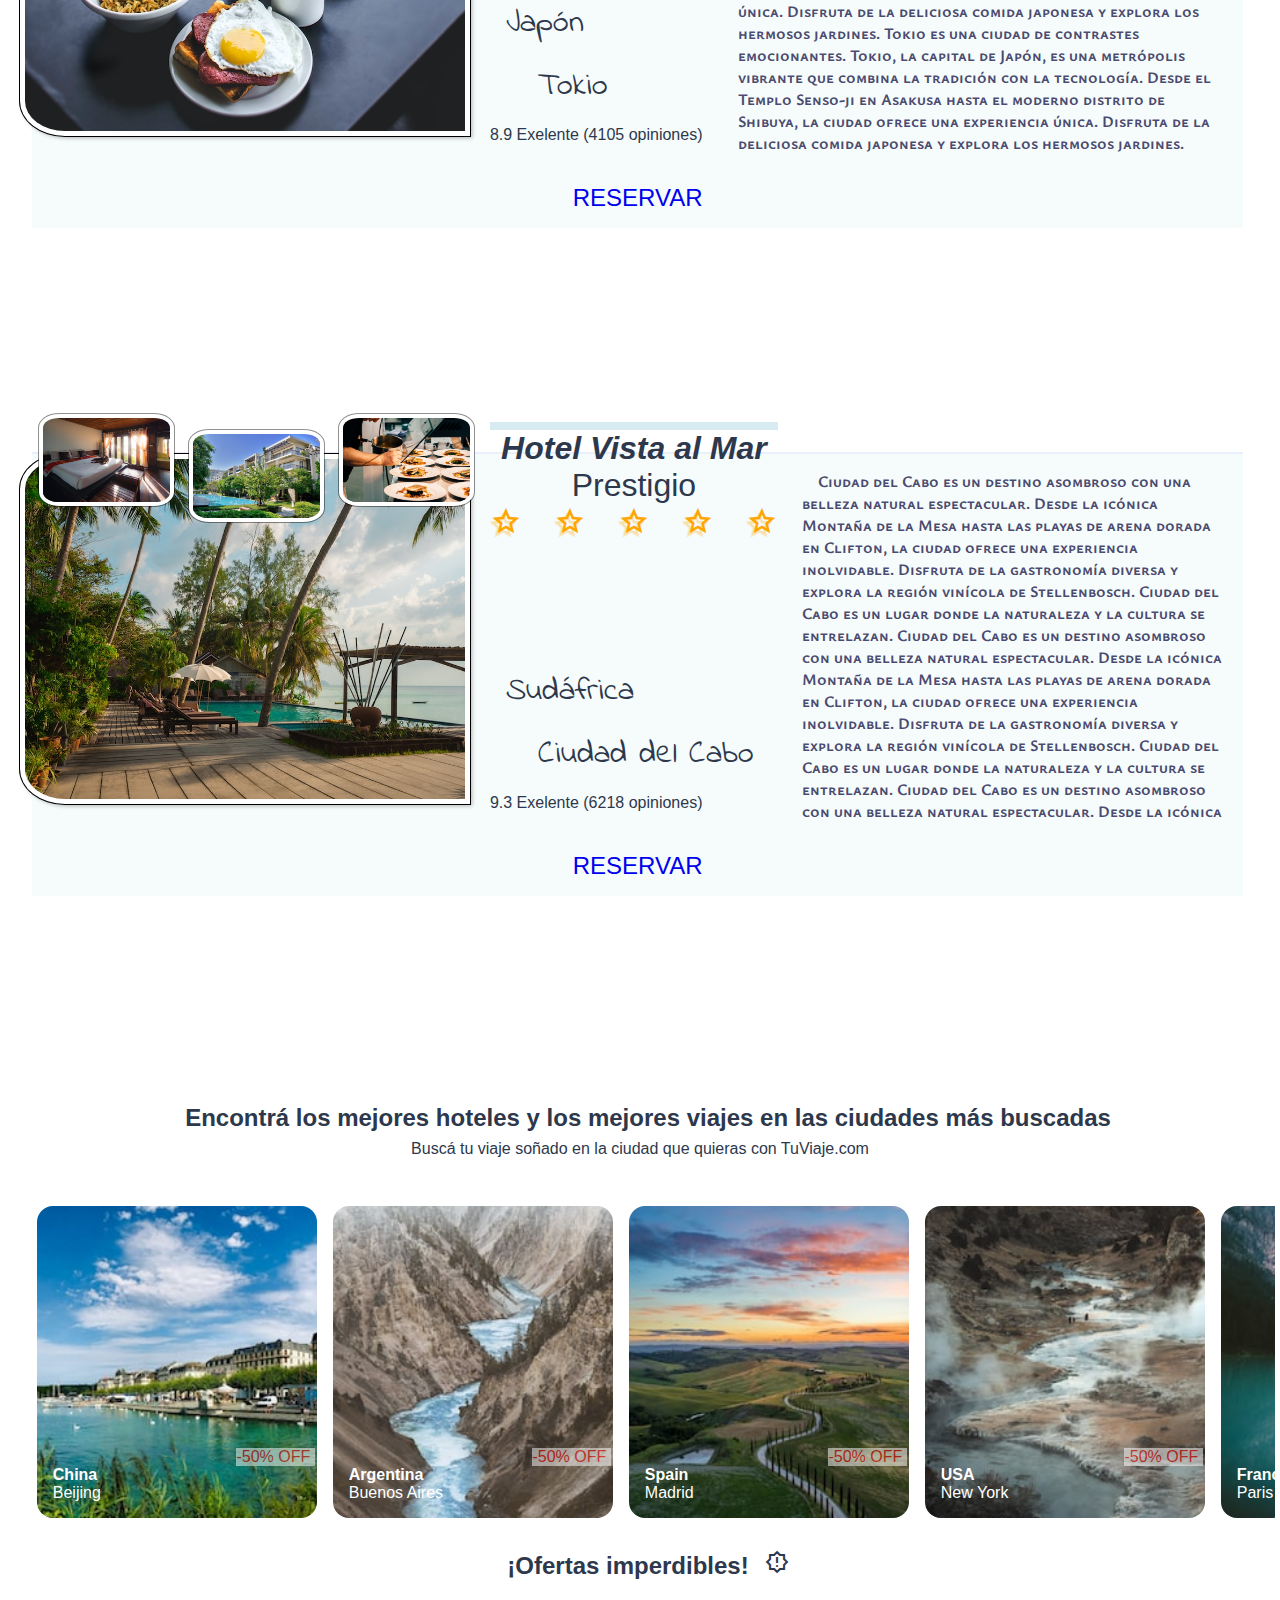
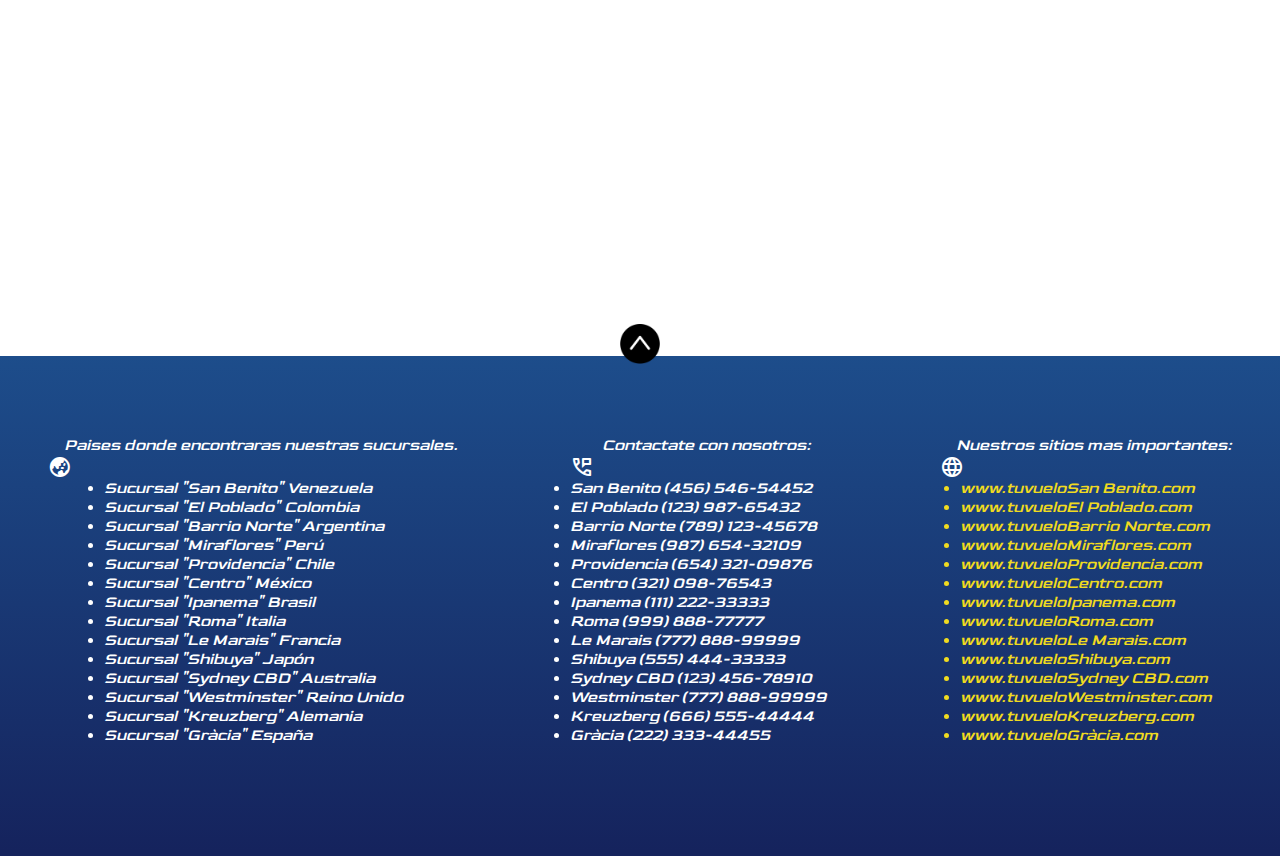
<file: hoteles.html>
<!DOCTYPE html>
<html lang="en">
    <head>
        <meta charset="UTF-8" />
        <meta name="viewport" content="width=device-width, initial-scale=1.0" />
        <link
            id="page_favicon"
            href="[data-uri]"
            rel="icon"
            type="image/x-icon"
        />

        <link rel="stylesheet" href="./css/general.css" />
        <link rel="stylesheet" href="./css/header.css" />
        <link rel="stylesheet" href="./css/section-standard.css" />
        <link rel="stylesheet" href="./css/section-offer.css" />
        <link rel="stylesheet" href="./css/section-hotels.css" />
        <link rel="stylesheet" href="./css/footer.css" />

        <link
            rel="stylesheet"
            href="https://fonts.googleapis.com/css2?family=Material+Symbols+Outlined:opsz,wght,FILL,GRAD@24,400,0,0"
        />

        <script src="./app/app.js"></script>

        <script src="./app/components/header/header.js"></script>
        <script src="./app/components/header/header_lower_header_sponsor.js"></script>
        <script src="./app/components/header/header_upper_header_navbar_item.js"></script>

        <script src="./app/components/footer/footer.js"></script>
        <script src="./app/components/footer/footer_our_branches.js"></script>
        <script src="./app/components/footer/footer_phones_branches.js"></script>
        <script src="./app/components/footer/footer_sites_branches.js"></script>

        <script src="./app/components/section_offer/section_offer.js"></script>
        <script src="./app/components/section_offer/section_offer_card.js"></script>
        <script src="./app/components/section_offer/section_offer_header.js"></script>
        <script src="./app/components/section_offer/section_offer_footer.js"></script>

        <script src="./app/components/section_hotels/section_hotels.js"></script>
        <script src="./app/components/section_hotels/section_hotels_body_image.js"></script>
        <script src="./app/components/section_hotels/section_hotels_body_information.js"></script>
        <script src="./app/components/section_hotels/section_hotels_body_detail.js"></script>

        <title>Hoteles (TuViaje.com)</title>
    </head>
    <body id="body">
        <app id="pseudo-body">
            <header reactive></header>

            <section_hotels
                reactive
                iteration="max"
                url_api="./apis_json/section_hotels.json"
                build_by_api="true"
            ></section_hotels>
            <section_offer reactive iteration="1"> </section_offer>
            <footer
                reactive
                iteration="1"
                url_api="./apis_json/branch_offices.json"
                use_data_api="true"
            />
        </app>
        <script src="./app/generalEndScript.js"></script>
    </body>
</html>
</file>
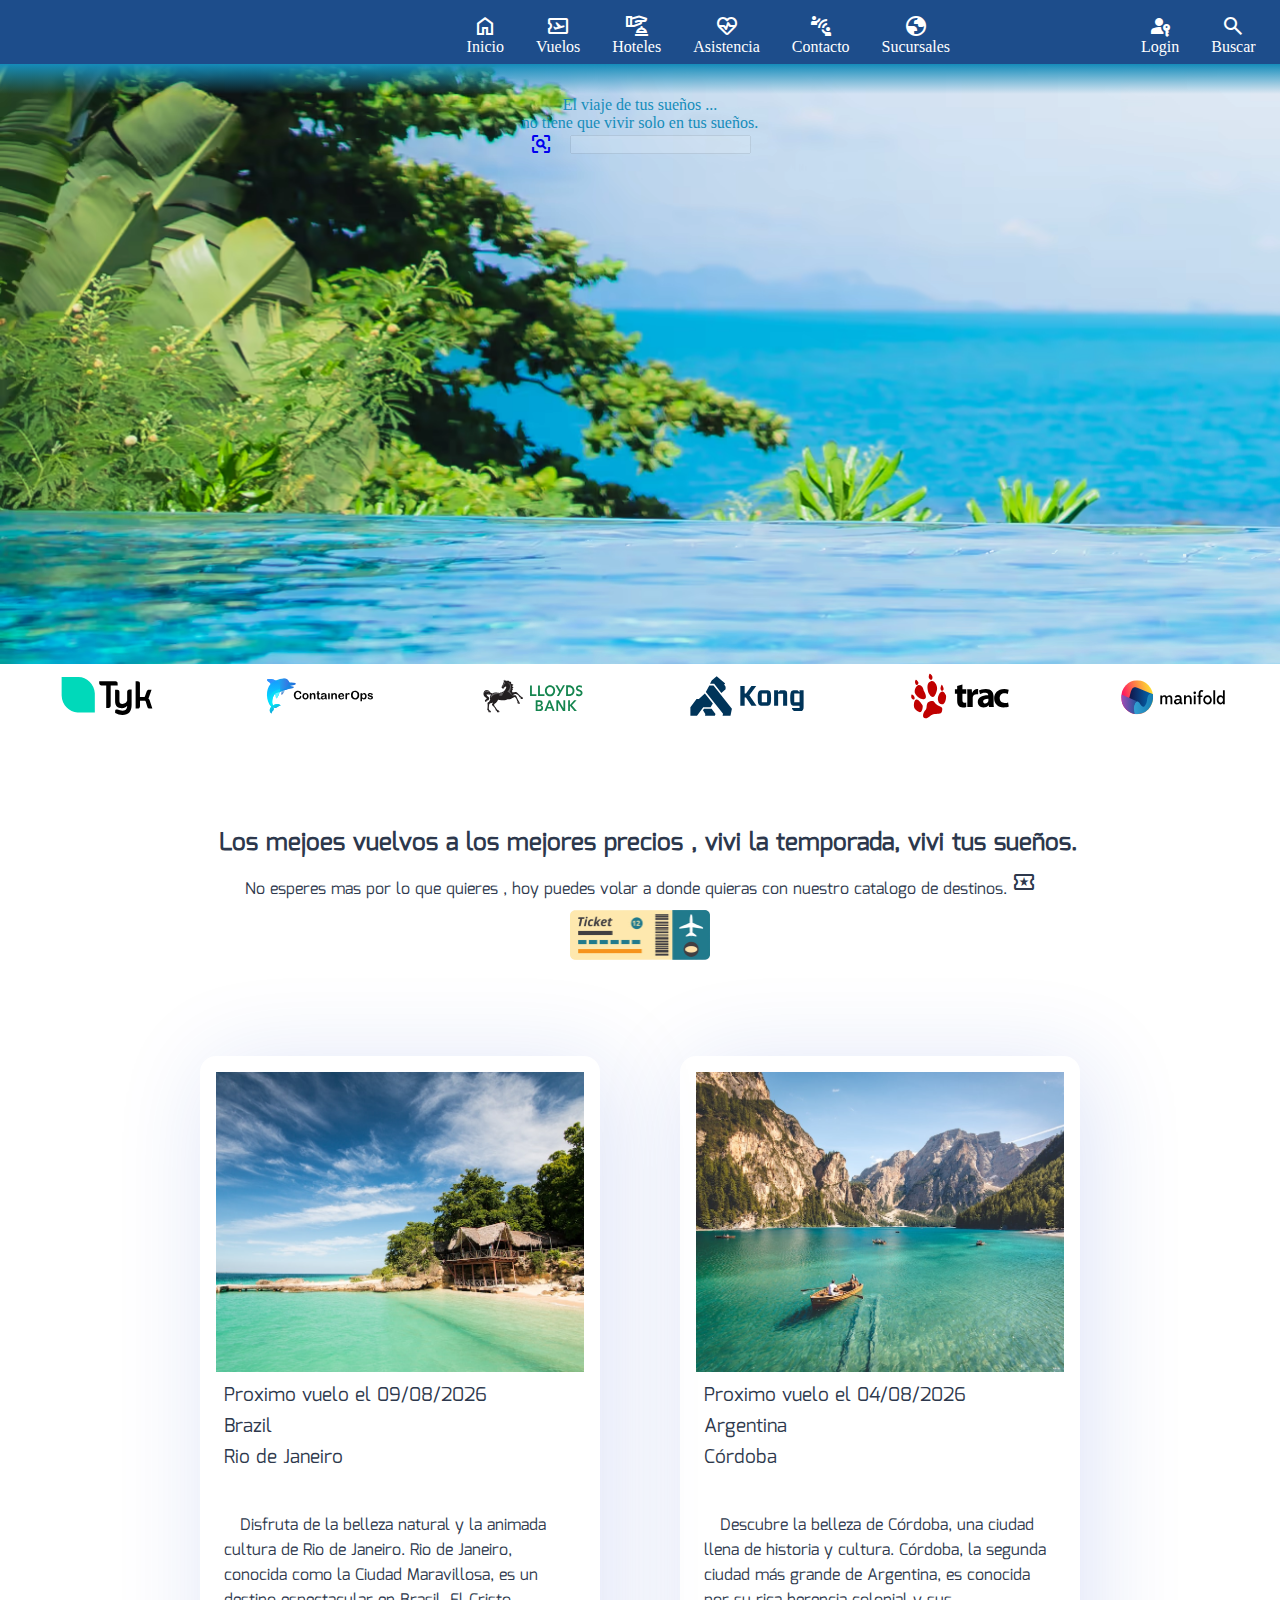
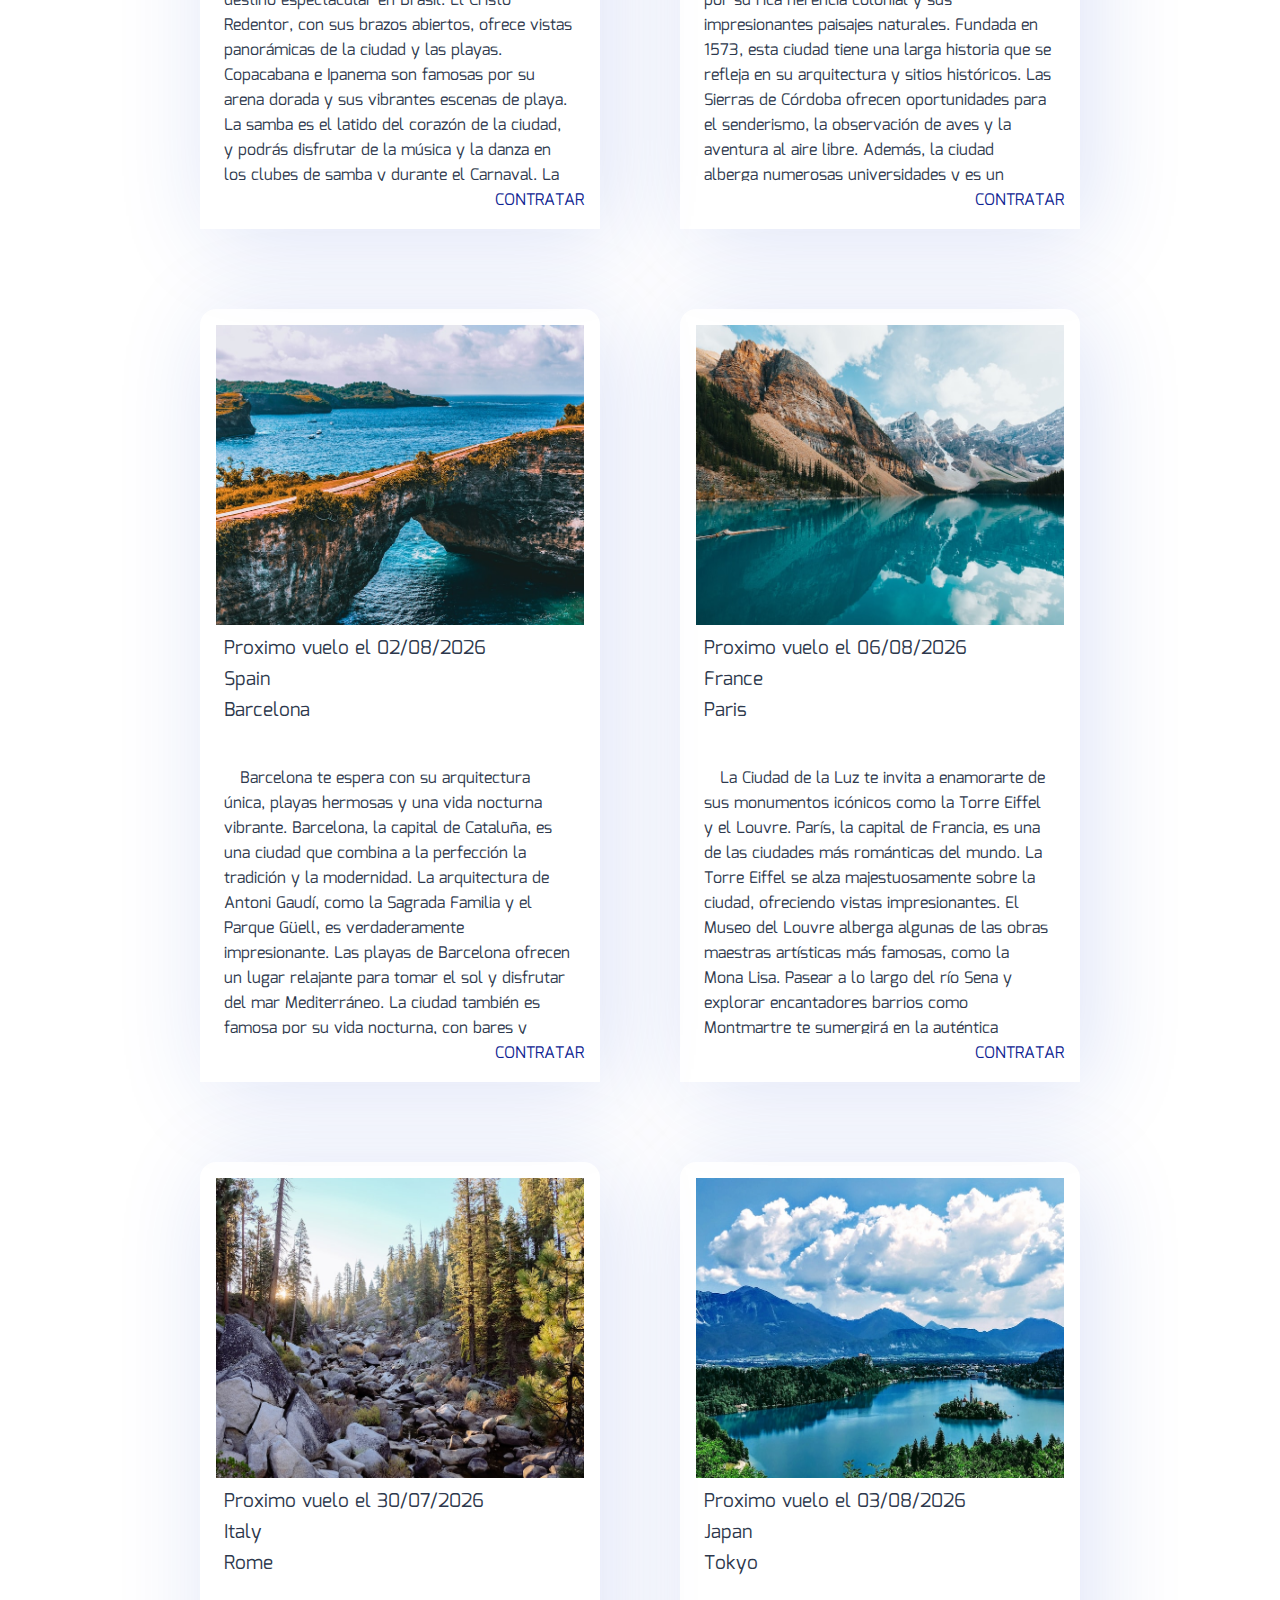
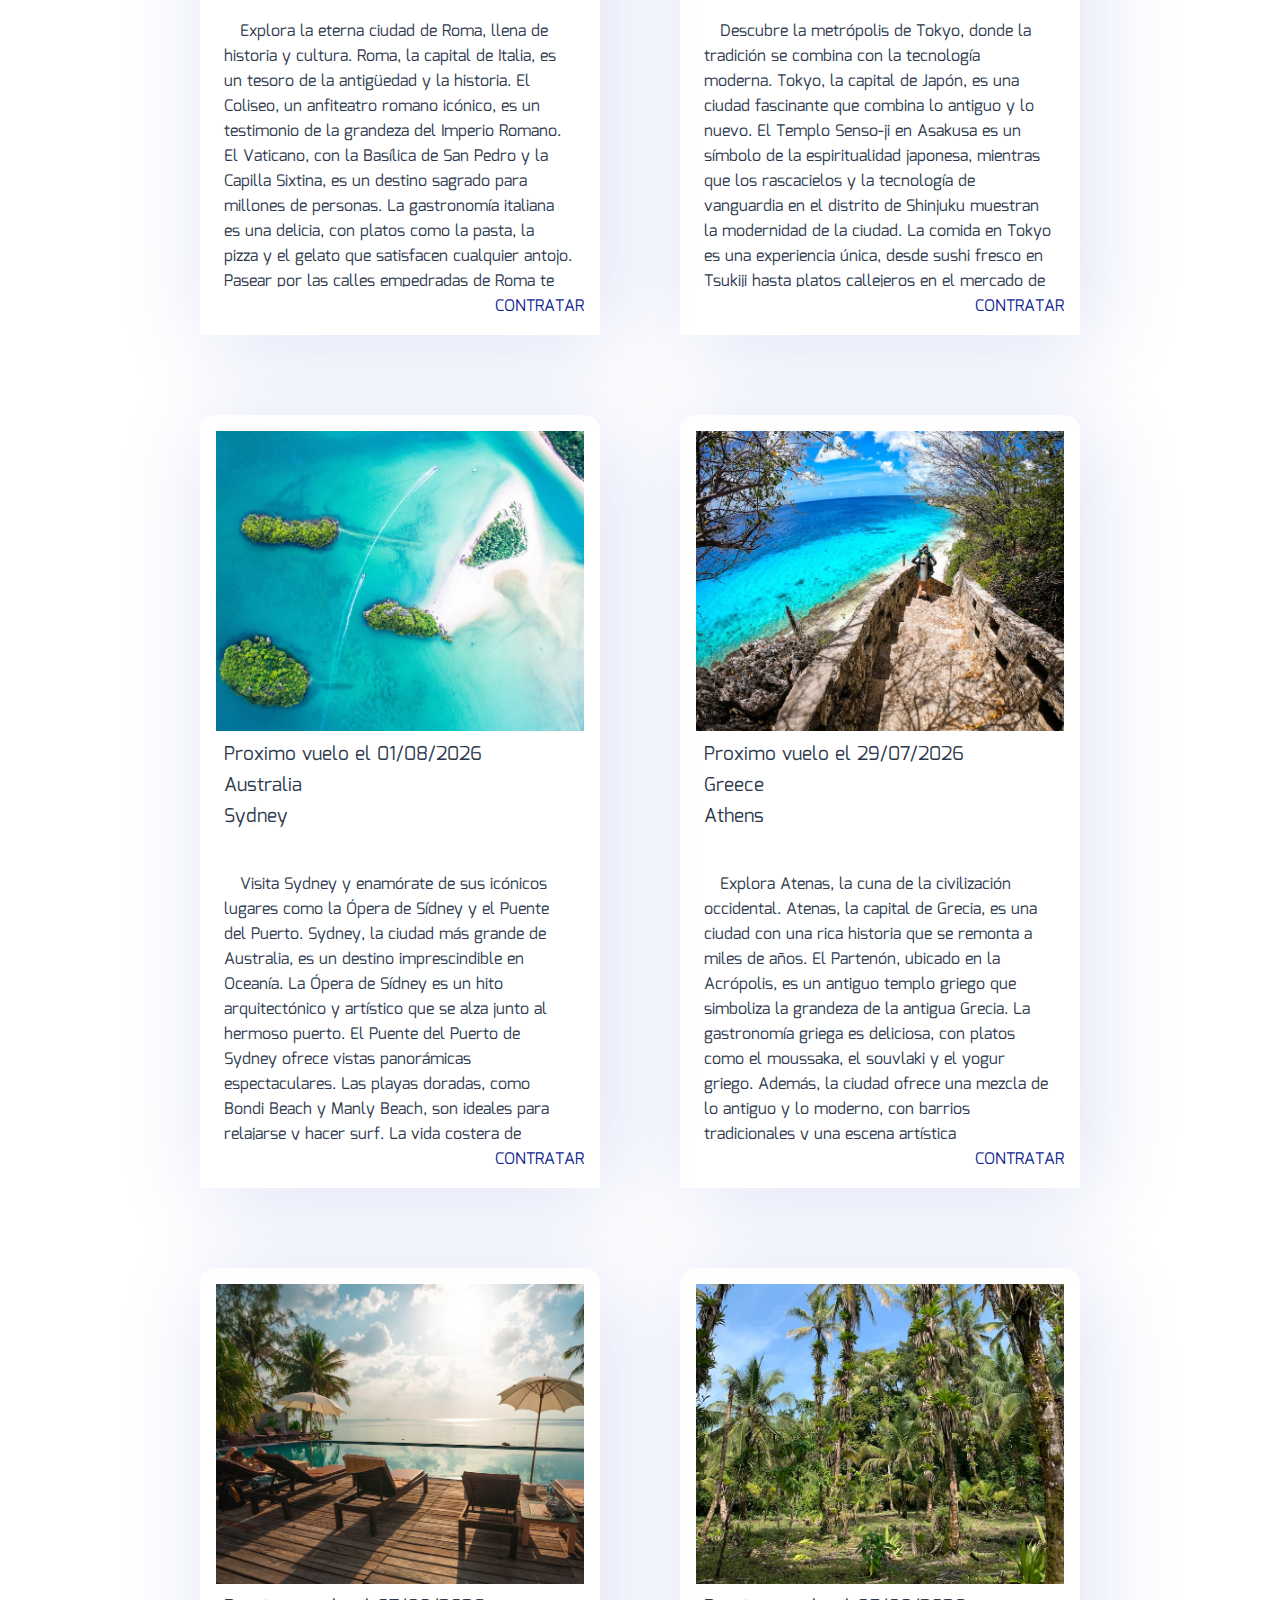
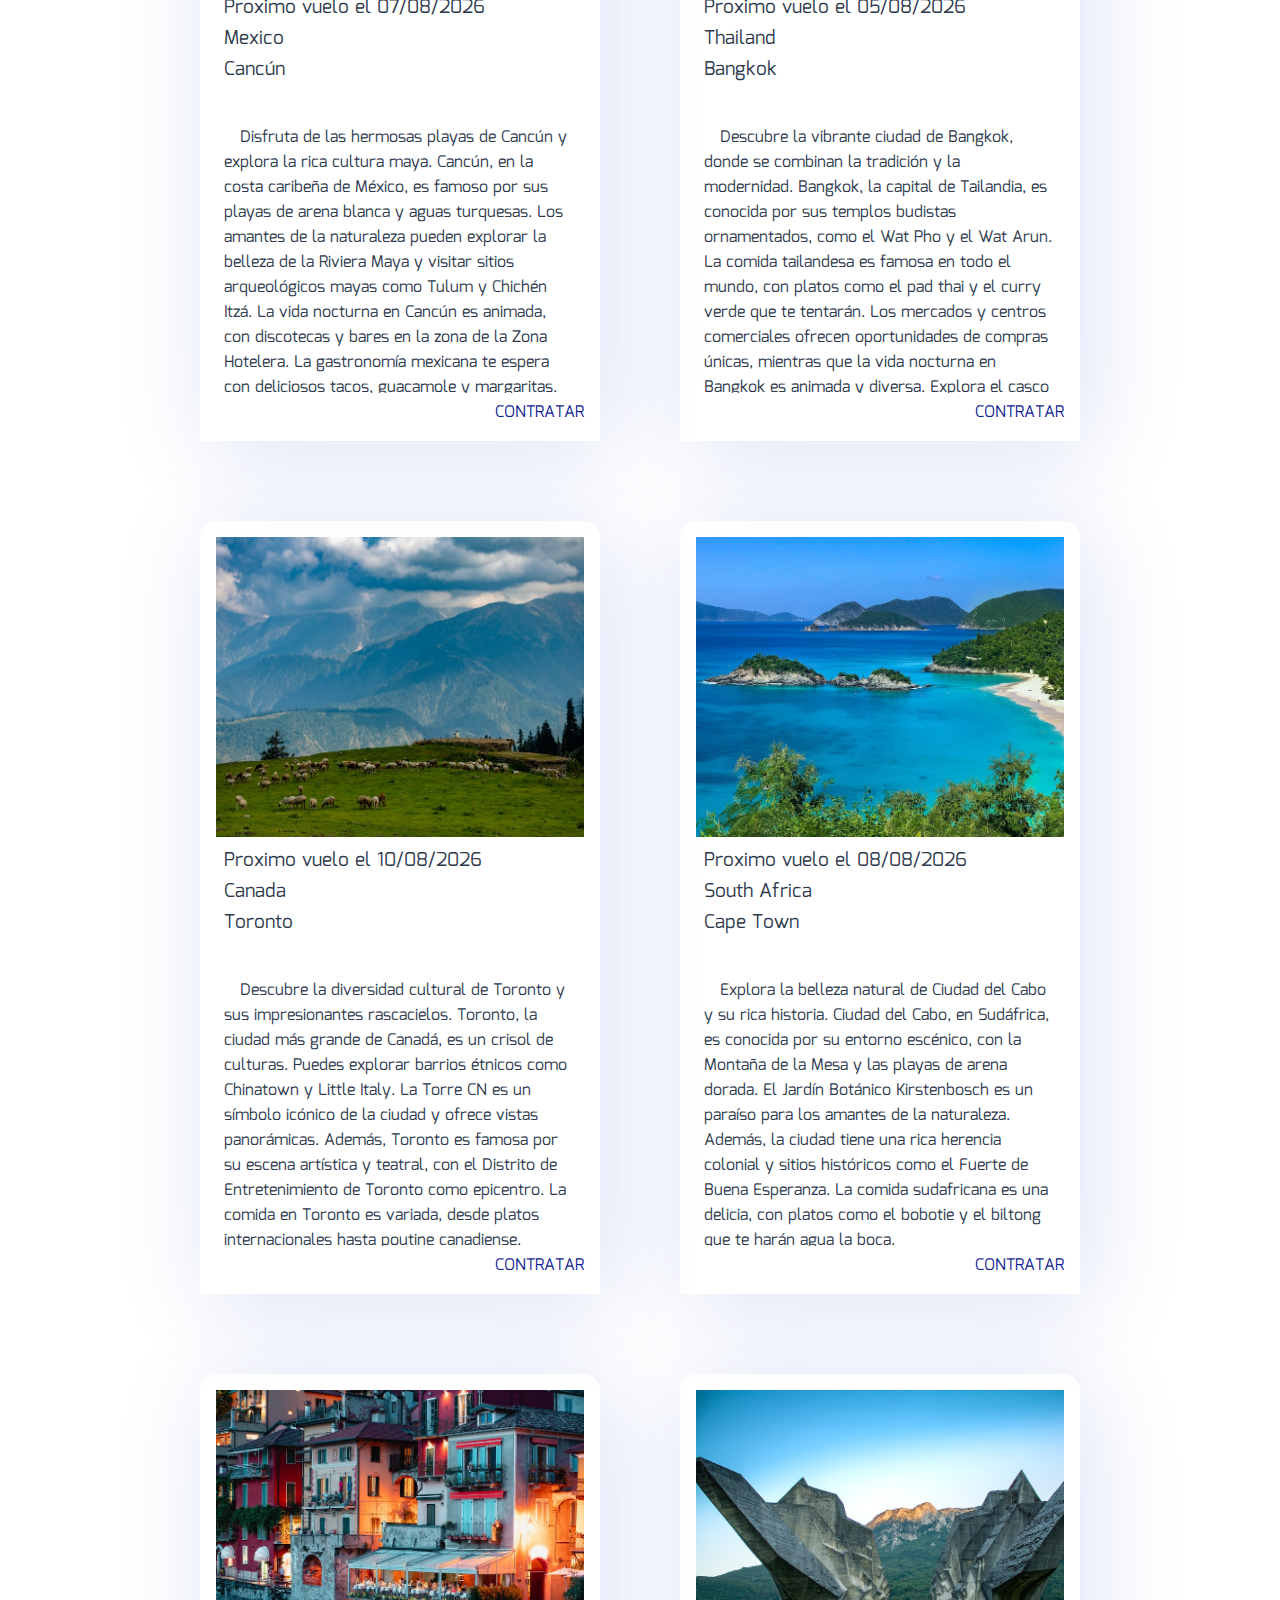
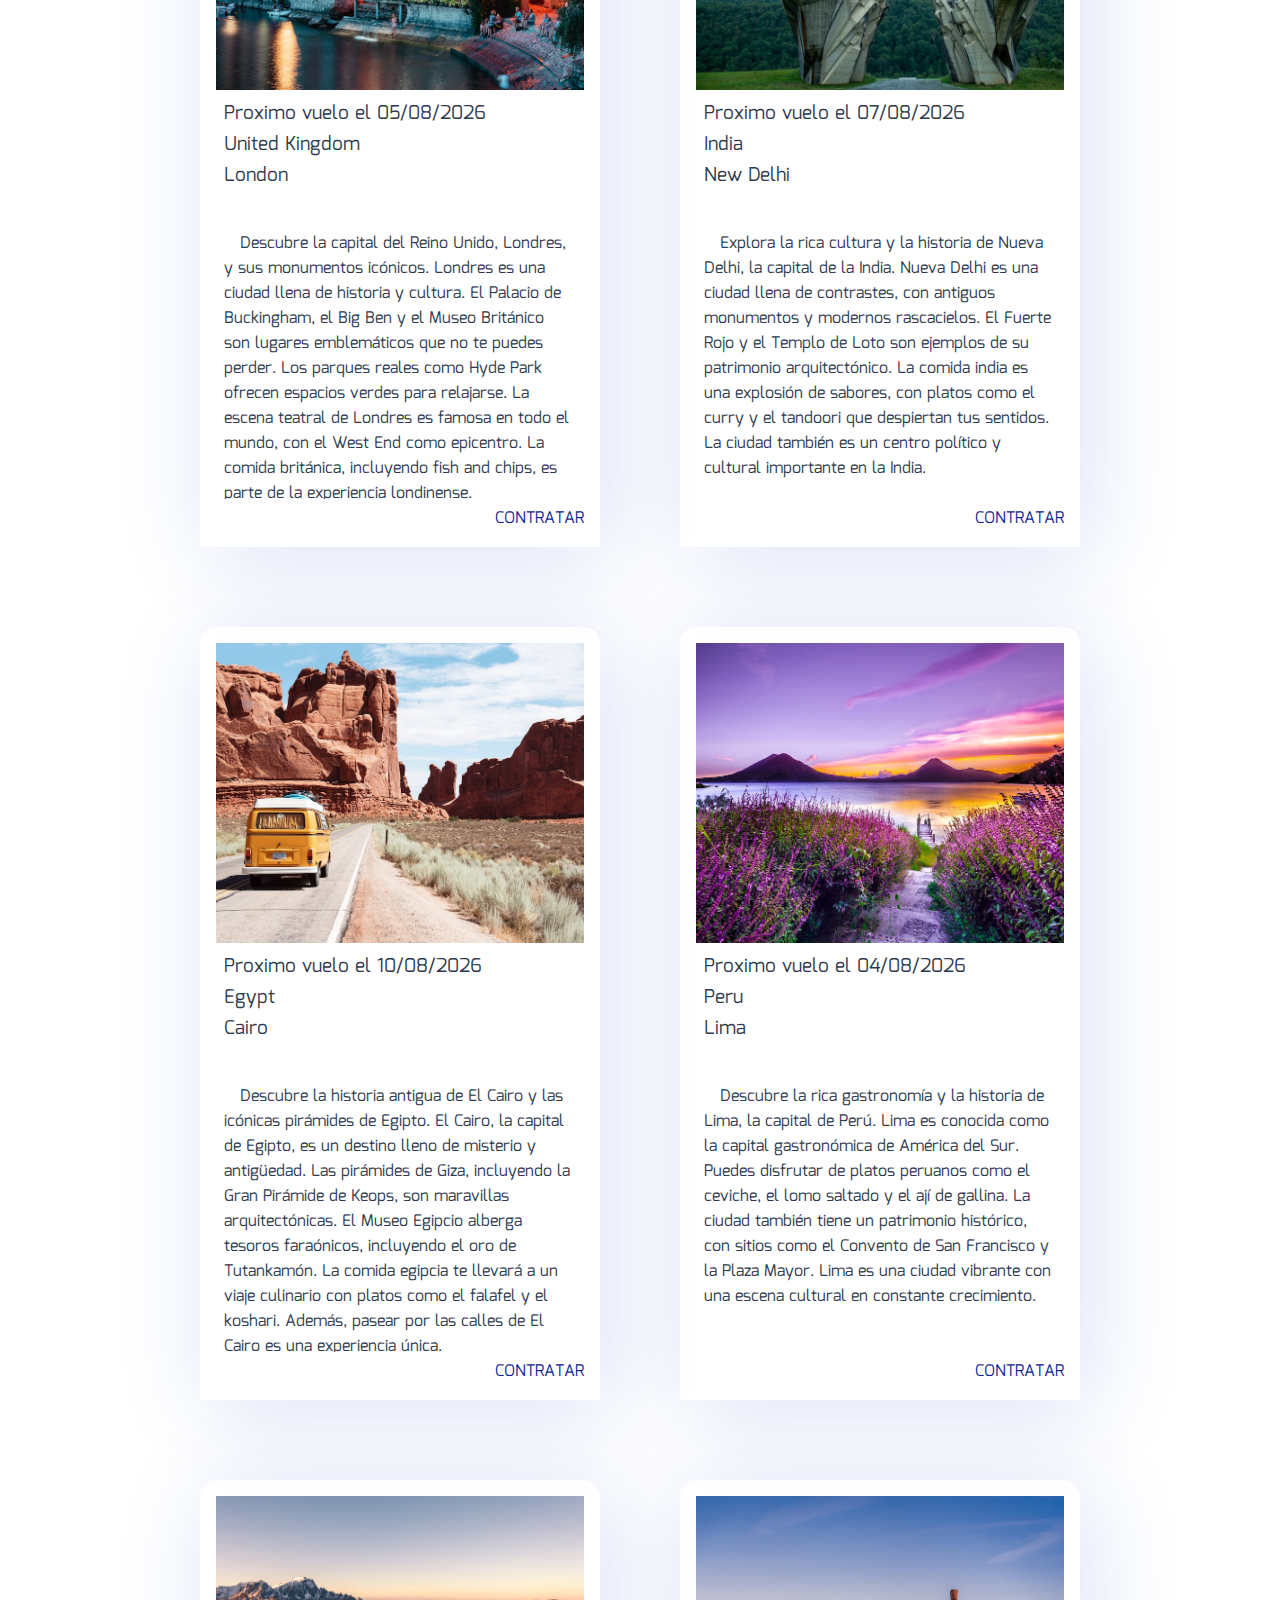
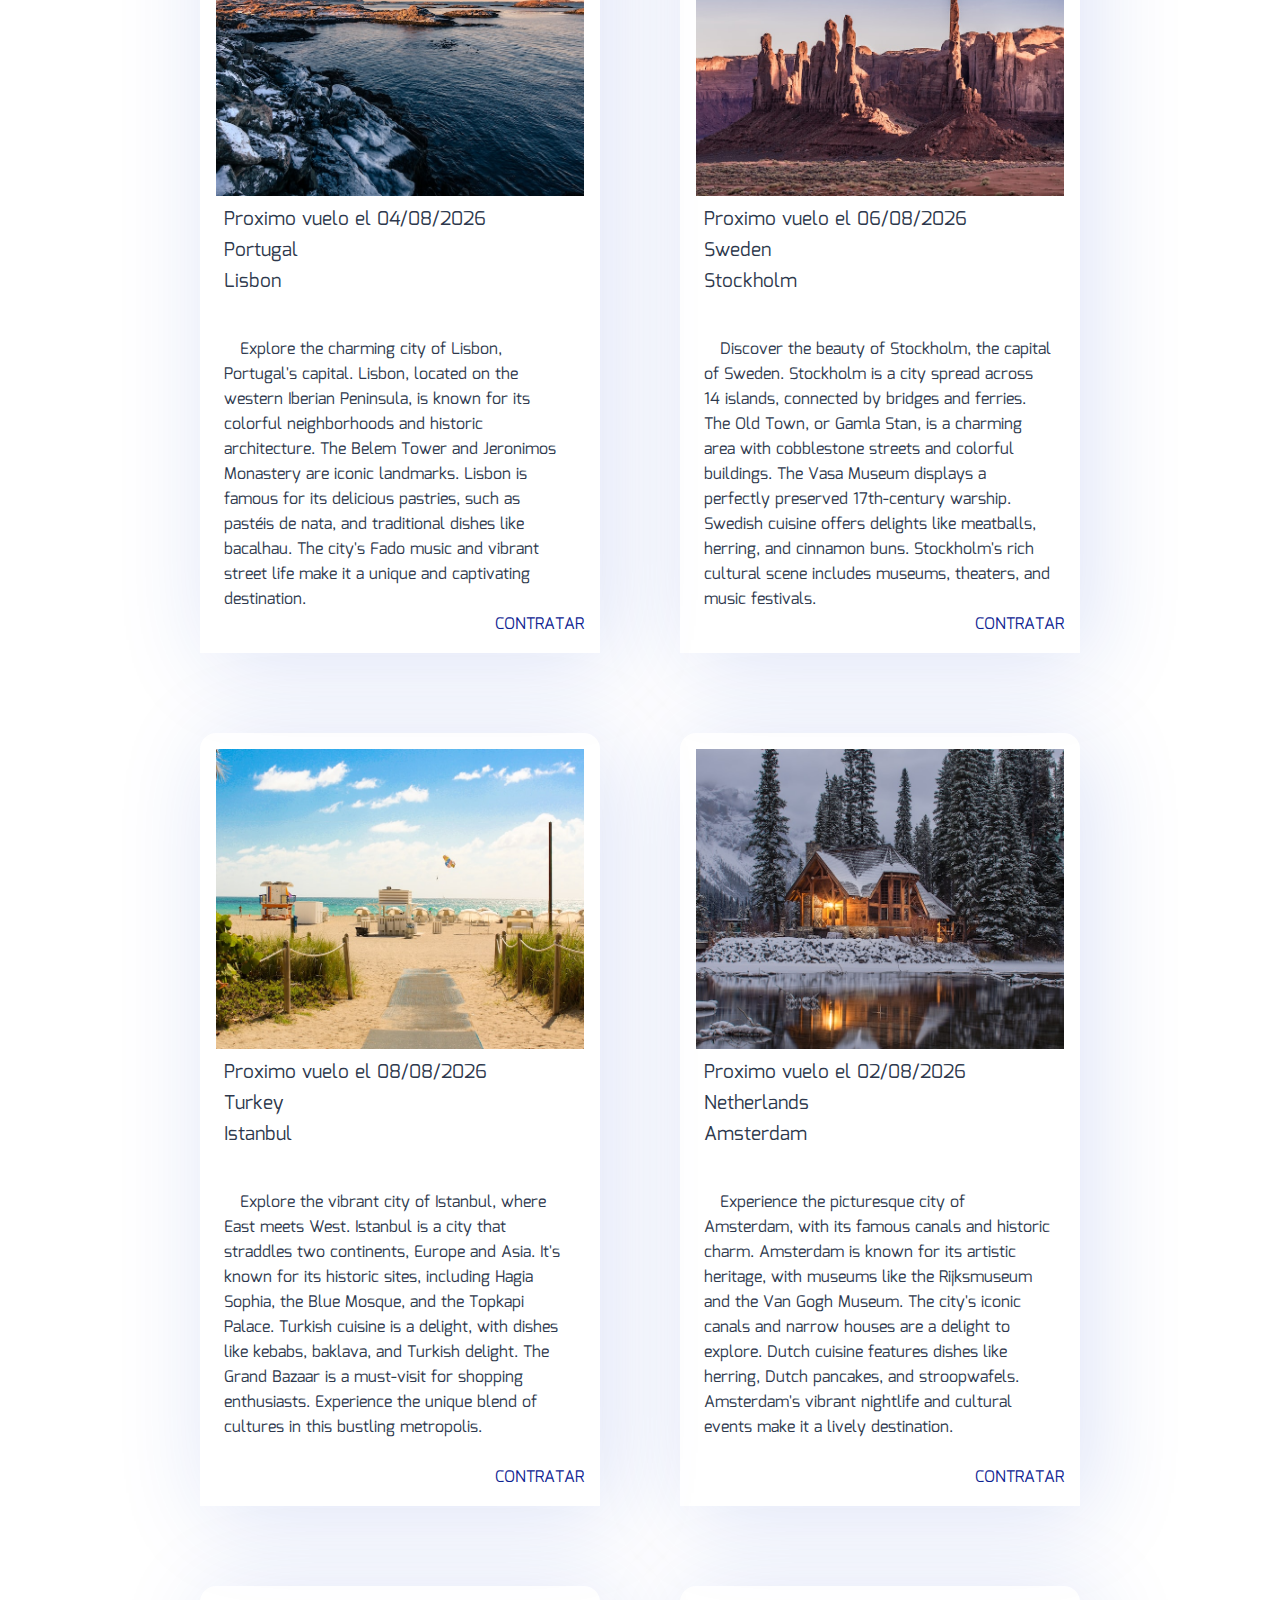
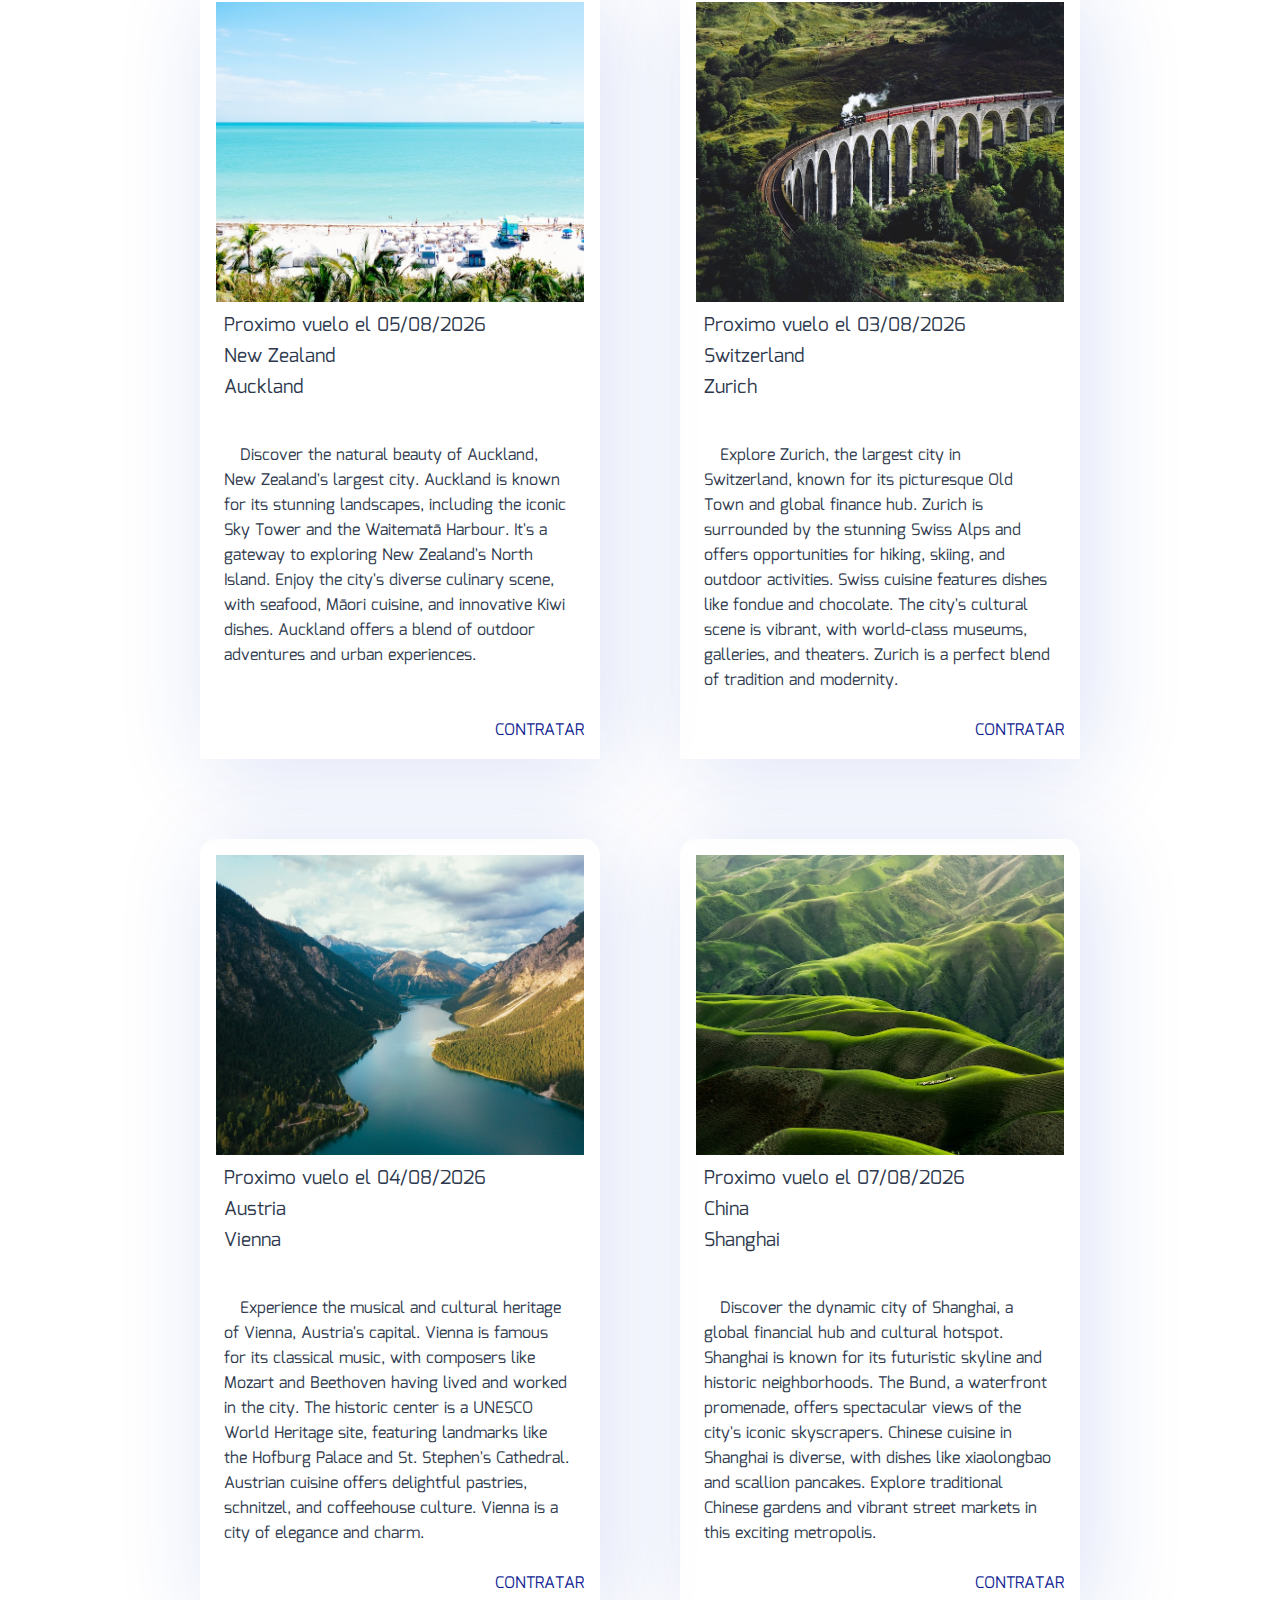
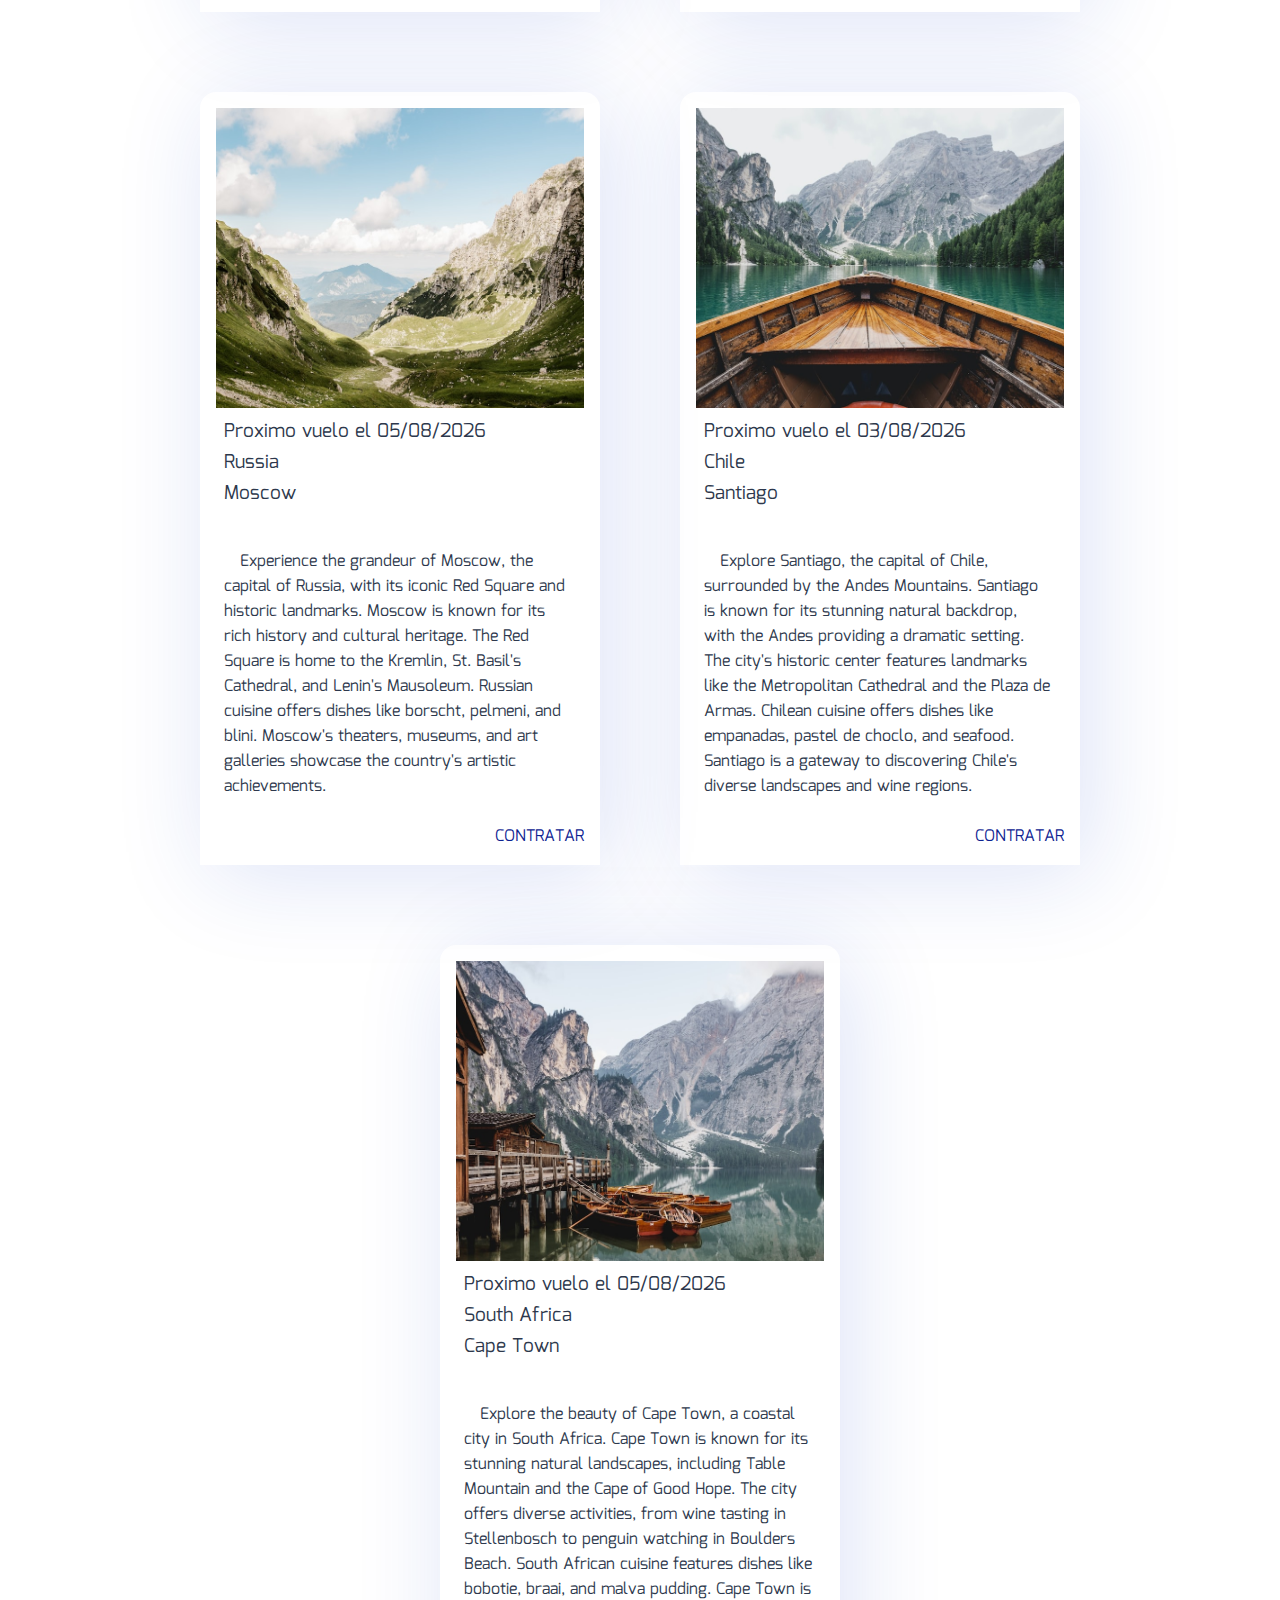
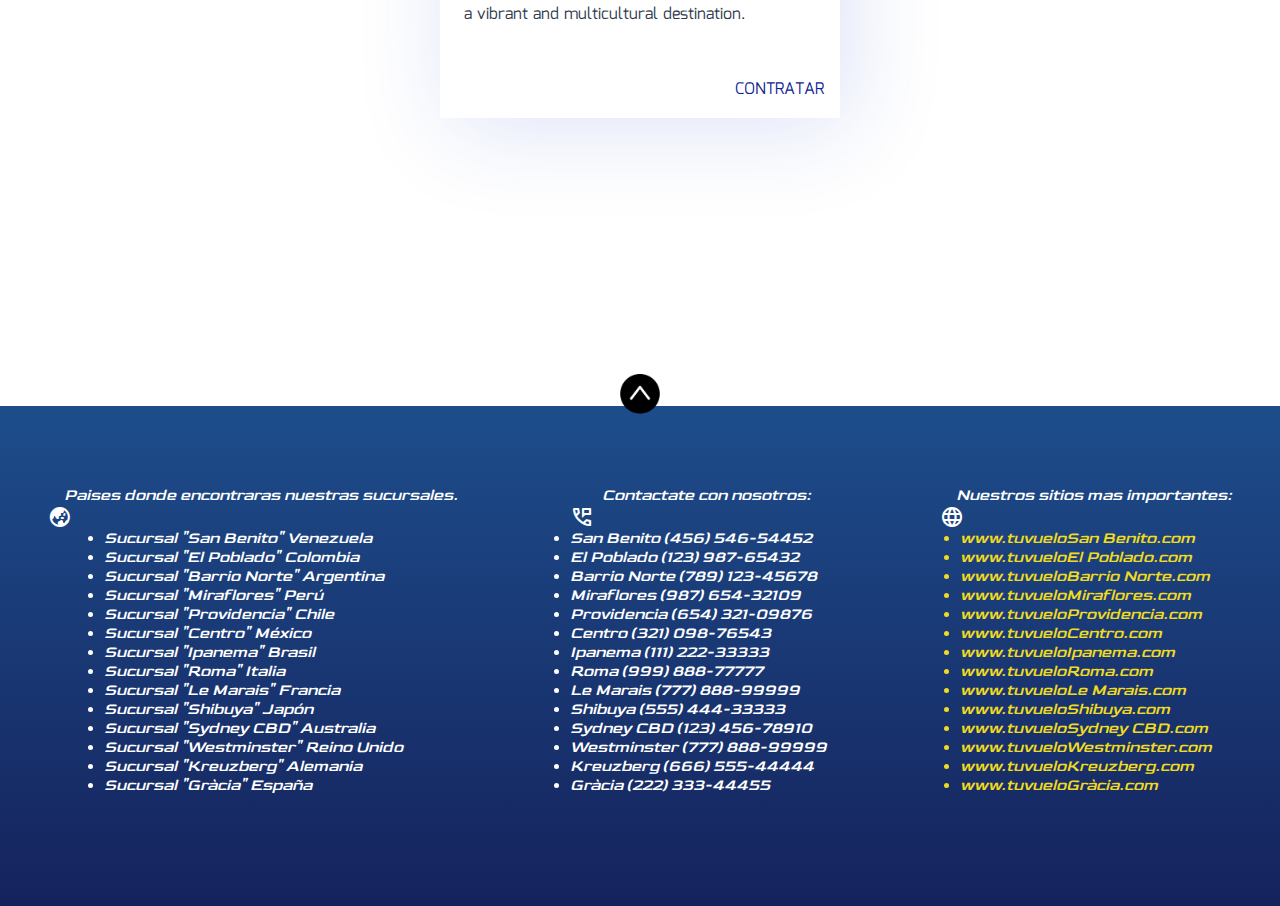
<file: vuelos.html>
<!DOCTYPE html>
<html lang="en">
    <head>
        <meta charset="UTF-8" />
        <meta name="viewport" content="width=device-width, initial-scale=1.0" />
        <link
            id="page_favicon"
            href="[data-uri]"
            rel="icon"
            type="image/x-icon"
        />
        <link
            rel="stylesheet"
            href="https://fonts.googleapis.com/css2?family=Material+Symbols+Outlined:opsz,wght,FILL,GRAD@24,400,0,0"
        />
        <link rel="stylesheet" href="./css/general.css" />
        <link rel="stylesheet" href="./css/header.css" />
        <link rel="stylesheet" href="./css/section-standard.css" />
        <link rel="stylesheet" href="./css/section-flights.css" />
        <link rel="stylesheet" href="./css/footer.css" />

        <script src="./app/app.js"></script>

        <script src="./app/components/header/header.js"></script>
        <script src="./app/components/header/header_lower_header_sponsor.js"></script>
        <script src="./app/components/header/header_upper_header_navbar_item.js"></script>

        <script src="./app/components/footer/footer.js"></script>
        <script src="./app/components/footer/footer_our_branches.js"></script>
        <script src="./app/components/footer/footer_phones_branches.js"></script>
        <script src="./app/components/footer/footer_sites_branches.js"></script>

        <script src="./app/components/flights_section/flights_section.js"></script>
        <script src="./app/components/flights_section/flights_section_card.js"></script>
        <script src="./app/components/flights_section/article_flights_header.js"></script>

        <title>Vuelos (TuViaje.com)</title>
    </head>
    <body id="body">
        <app id="pseudo-body">
            <header reactive></header>

            <flights_section reactive iteration="1"> </flights_section>

            <footer
                reactive
                iteration="1"
                url_api="./apis_json/branch_offices.json"
                use_data_api="true"
            />
        </app>
        <script src="./app/generalEndScript.js"></script>
    </body>
</html>
</file>
<file: css/general.css>
/**
* general.css
* #prepare standard and general structure of the web site styles
* #Section Build By 

                    if u like talk to me for any proyect tell  :-)

[                MARUCCI MAURO   https://github.com/maruccimauro                  ]

       ¡Thanks!🙂

    [important]designed to accept a minimum responsiveness of up to 200px[important] 


*/
/*
* #create at 03-10-2023
* #last important update by [maruccimauro] at 5/10/2023
* #last important update by [] at ##-##-####
*/
/*
* 
*  ************************* PROJECT CSS CONVENTION *************************
* -When updating, the incorporation and modification of comments must be respected.
* -use lowercase for selector names.
* -header areas must be respected per comment.
* -should be used middle dash "-" to separate words.
* -should be used "animation-" prefix to create animation name.
* -should be used double middle dash "--" separator to create animation name when separating child selectors.
* -should be used the suffix separator ("with-" + PseudoElement) to create the name of the animation if its destination is a PseudoElement.
* -should be used the suffix separator ("on-" + PseudoClass) to create the name of the animation if its destination is a PseudoClass.
* -This is not a project developed through a template, do not use !important. do NOT USE this.
* -The supplier prefix should be used for those properties that require it.
* -Layer notation should be used for Z-index values.
* -ms scale should be used for transitions and animations
* -active communication must be maintained
* 
*
*
* ************************* SEMANTIC ORDER OF PROPERTIES  *************************
*            [If you can adopt a semantic order, your colleagues will thank you.]
*
* -The order of properties
*                -Grid Section properties
*                -Display Section properties
*                -Box integrity properties
*                -Set of Dimensions properties
*                -Internal Spacing and external Spacing properties
*                -border and outlines properties
*                -decoration properties
*                -transform properties
*                -animation properties
*                -others not contemplated
*/

/* PREPARE PRIMARY NODE ************************************
    [general.css] PRIMARY NODE BUILDER 
 *********************************************/

/* PREPARE SECTION ************************************
    @font-face BUILDER 
 *********************************************/
@font-face {
    font-family: "info";
    src: url("../resources/fonts/Goldman-Regular.ttf");
}

@font-face {
    font-family: "Logo";
    src: url("../resources/fonts/AlfaSlabOne-Regular.ttf");
}

@font-face {
    font-family: "legends";
    src: url("../resources/fonts/Mina-Regular.ttf");
}

@font-face {
    font-family: "special";
    src: url("../resources/fonts/IndieFlower-Regular.ttf");
}

@font-face {
    font-family: "detail";
    src: url("../resources/fonts/YsabeauSC-VariableFont_wght.ttf");
}

/* PREPARE SECTION ************************************
    GLOBALs vars and GLOBALs asignations BUILDER 
 *********************************************/

:root {
    --cursor: url("../resources/cursor/Yellow_cursor.png"), default;
    --cursor-draggable: url("../resources/cursor/Yellow_drag.png"), default;
    --cursor-anchor: url("../resources/cursor/Yellow_pointer.png"), pointer;
    cursor: var(--cursor);
}

* {
    box-sizing: border-box;
    margin: 0px;
    padding: 0px;
    text-decoration: none;
    user-select: none;
}

a {
    cursor: var(--cursor-anchor);
}

/* GENERAL SECTION ************************************
    general BUILDER 
 *********************************************/
.pseudobody {
    font-display: flex;
    flex-direction: column;
    min-width: none;
}

.draggable {
    cursor: var(--cursor-draggable);
}

/* STANDARD MEDIAQUERY ************************************

 *********************************************/

@media screen and (max-width: 420px) {
    body {
        font-size: 0.8rem;
    }
}
</file>
<file: css/header.css>
/**
* header.css
* 
* #Section Build By 

                    if u like talk to me for any proyect tell  :-)

[                MARUCCI MAURO   https://github.com/maruccimauro                  ]

       ¡Thanks!🙂





*  ************************* PROJECT CSS CONVENTION *************************
    [Please, to know the conventions in force in this project, go to "general.css", "readme.md" or contact me]

*/
/*
* #create at 03-10-2023
* #last important update by [maruccimauro] at 5/10/2023
* #last important update by [] at ##-##-####
*/
/* GENERAL SECTION ************************************
    [header.css] BUILDER 
 *********************************************/
#header {
    width: 100%;
    background-color: rgb(29, 77, 139);
    display: grid;
    grid-template-rows: 64px 600px 64px;
    grid-template-areas:
        "upper-header"
        "middle-header"
        "lower-header";
}

/* GENERAL SUB SECTION ************************************
    [upper-header] BUILDER 
 *********************************************/
#upper-header {
    grid-area: upper-header;
    display: grid;
    grid-template-columns: 300px 5fr 1fr;
    grid-template-areas: "logo navbar login";
}

/*logo GRID*/
#upper-header-logo {
    grid-area: logo;
    display: flex;
    justify-content: right;
    align-items: center;
    padding-right: 0.5rem;
    background-position-y: 50%;
    background-size: 50%;
    background-repeat: no-repeat;
    animation-name: animation-upper-header-logo;
    animation-duration: 2000ms;
    animation-timing-function: linear;
    animation-iteration-count: 1;
    background-position-x: -200px;
    transition: 500ms all;
    -webkit-transition: 500ms all;
    -moz-transition: 500ms all;
    -ms-transition: 500ms all;
    -o-transition: 500ms all;
}

.header-logo-text {
    position: relative;
    top: -50px;
    font-size: 1rem;
    font-family: "logo";
    font-weight: 100;
    padding-left: 1rem;
    color: white;
    animation-name: animation-header-logo-text;
    animation-duration: 4000ms;
    animation-delay: 1500ms;
    animation-timing-function: cubic-bezier(0.33, 0.92, 0.81, -0.26);
    animation-iteration-count: 1;
    animation-fill-mode: forwards;
}

/*navbar GRID*/
#upper-header-navbar {
    grid-area: navbar;
    display: flex;
    justify-content: center;
}

.nav-item-anchor {
    display: flex;
    flex-direction: column;
    justify-content: flex-end;
    align-items: center;
    padding: 0px 1rem 0.5rem 1rem;
    color: white;
    transition: 100ms;
    -webkit-transition: 100ms;
    -moz-transition: 100ms;
    -ms-transition: 100ms;
    -o-transition: 100ms;
}

.nav-item-anchor:hover {
    background-color: #163a68;
}

/*login GRID*/
#upper-header-login {
    grid-area: login;
    display: flex;
    justify-content: center;
}

/* PREPARE KEYFRAMES SUB SECTION ************************************/

@keyframes animation-upper-header-logo {
    0% {
        background-image: url("../resources/images/header_section/air_plane_logo.png");
        background-position-x: -100px;
    }
    70% {
        background-position-y: -50px;
    }
    85% {
        background-position-y: -90px;
    }
    93% {
    }
    100% {
        background-position-x: 400px;
    }
}

@keyframes animation-header-logo-text {
    0% {
        top: -50px;
        text-decoration: underline;
    }
    50% {
        transform: rotate(5deg);
        top: 0px;
        -webkit-transform: rotate(5deg);
        -moz-transform: rotate(5deg);
        -ms-transform: rotate(5deg);
        -o-transform: rotate(5deg);
    }
    55% {
        top: -10px;
    }
    60% {
        transform: rotate(0deg);
        -webkit-transform: rotate(0deg);
        -moz-transform: rotate(0deg);
        -ms-transform: rotate(0deg);
        -o-transform: rotate(0deg);
    }
    65% {
        top: -5px;
    }
    70% {
        transform: rotate(-3deg);
        -webkit-transform: rotate(-3deg);
        -moz-transform: rotate(-3deg);
        -ms-transform: rotate(-3deg);
        -o-transform: rotate(-3deg);
    }
    75% {
        top: -3px;
    }
    80% {
        top: 0px;
        transform: rotate(0deg);
        -webkit-transform: rotate(0deg);
        -moz-transform: rotate(0deg);
        -ms-transform: rotate(0deg);
        -o-transform: rotate(0deg);
        text-decoration: underline;
    }

    100% {
        text-decoration: none;
        top: 0px;
        transform: rotate(0deg);
        -webkit-transform: rotate(0deg);
        -moz-transform: rotate(0deg);
        -ms-transform: rotate(0deg);
        -o-transform: rotate(0deg);
    }
}

/* GENERAL SUB SECTION ************************************
    [middle-header] BUILDER 
 *********************************************/
#middle-header {
    grid-area: middle-header;
    background-image: url("../resources/images/header_section/middle-header-background.png");
    background-size: cover;
    background-repeat: repeat-x;
    background-attachment: local;
    animation-name: animation-middle-header-background;
    animation-timing-function: linear;
    animation-duration: 100000ms;
    animation-iteration-count: infinite;
}

.middle-header-effect {
    display: flex;
    padding-top: 2rem;
    flex-direction: column;
    align-items: center;
    width: 100%;
    height: 100%;
    background: linear-gradient(
        180deg,
        rgb(21, 140, 186) 0%,
        rgba(0, 49, 255, 0) 5%
    );
}

.middle-header-effect {
    user-select: none;
    color: rgb(21, 140, 186);
}
.middle-header-search {
    display: flex;
    align-items: center;
}
.middle-header-search a {
    display: flex;
    align-items: center;
}

/*! atention , selector decentralized by adjacent Pseudoclass */
.middle-header-search:hover .middle-header-search-input {
    opacity: 100%;

    transform: scale(1.2);
    -webkit-transform: scale(1.2);
    -moz-transform: scale(1.2);
    -ms-transform: scale(1.2);
    -o-transform: scale(1.2);
}

.middle-header-search-input {
    opacity: 15%;
    margin-left: 1.1rem;
    transition: opacity 100ms, transform 100ms;
    -webkit-transition: opacity 100ms, transform 100ms;
    -moz-transition: opacity 100ms, transform 100ms;
    -ms-transition: opacity 100ms, transform 100ms;
    -o-transition: opacity 100ms, transform 100ms;
    transform: scale(1);
    -webkit-transform: scale(1);
    -moz-transform: scale(1);
    -ms-transform: scale(1);
    -o-transform: scale(1);
}

/* PREPARE KEYFRAMES SUB SECTION ************************************/

@keyframes animation-middle-header-background {
    0% {
        background-position-x: 0px;
    }
    100% {
        background-position-x: -4096px;
    }
}

/* GENERAL SUB SECTION ************************************
    [lower-header] BUILDER 
 *********************************************/
#lower-header {
    grid-area: lower-header;
    width: 100%;
    display: flex;
    flex-wrap: wrap;
    justify-content: space-around;
    background-color: white;
}

/* STANDARD MEDIAQUERY ************************************

 *********************************************/
@media screen and (min-width: 1025px) {
    .nav-item-anchor:hover {
        background: linear-gradient(
            359deg,
            rgba(183, 0, 255, 0.55) 0%,
            rgba(0, 49, 255, 0) 80%
        );
    }
}

@media (max-width: 412px) {
}

@media (max-width: 1024px) {
    #upper-header {
        grid-template-columns: 1fr 5fr 1fr;
    }
    #upper-header-logo {
        background-image: none;
    }

    .nav-item-text {
        display: none;
    }
}

/* NOT STANDARD MEDIAQUERY ************************************

 *********************************************/

/* media for upper-header prevent rupture*/
@media (max-width: 580px) {
    #header {
        width: 100%;
        background-color: rgb(29, 77, 139);
        display: grid;
        grid-template-rows: auto 400px 1fr;
        grid-template-areas:
            "upper-header"
            "middle-header"
            "lower-header";
        flex-direction: row-reverse;
    }

    #upper-header {
        grid-template-columns: 1fr;
        grid-template-areas:
            "logo"
            "navbar"
            "login";
    }
    #upper-header-logo {
        justify-content: center;
        padding: 0.5rem 0rem;
    }
    #upper-header-navbar {
        flex-grow: 1;
    }
    .nav-item-anchor {
        padding: 0.5rem 0rem;
        width: 100%;
    }

    .middle-header-search-input {
        max-width: 50vw;
    }
}
</file>
<file: css/section-standard.css>
/**
* section-standard.css
* 
* #Section Build By 

                    if u like talk to me for any proyect tell  :-)

[                MARUCCI MAURO   https://github.com/maruccimauro                  ]

       ¡Thanks!🙂

  



*  ************************* PROJECT CSS CONVENTION *************************
    [Please, to know the conventions in force in this project, go to "general.css", "readme.md" or contact me]

*/
/*
* #create at 03-10-2023
* #last important update by [maruccimauro] at 5/10/2023
* #last important update by [] at ##-##-####
*/

/* GENERAL SECTION ************************************
    [section-standard.css] BUILDER 
 *********************************************/

.section-standard {
    color: #2d384c;
    font-family: Roboto, sans-serif;
    padding: 6rem 0.3rem;
    width: 100%;
}

/* GENERAL SUB SECTION ************************************
    [article-standard-header] BUILDER 
 *********************************************/
.article-standard-header {
    grid: header;
    display: flex;
    flex-direction: column;
    align-items: center;
    padding-bottom: 1rem;
}

.article-standard-tittle {
    font-size: 1.5rem;
    padding-bottom: 0.5rem;
    text-align: center;
    text-indent: 1rem;
}
</file>
<file: css/section-offer.css>
/**
* section-offer.css
* 
* #Section Build By 

                    if u like talk to me for any proyect tell  :-)

[                MARUCCI MAURO   https://github.com/maruccimauro                  ]

       ¡Thanks!🙂





*  ************************* PROJECT CSS CONVENTION *************************
    [Please, to know the conventions in force in this project, go to "general.css", "readme.md" or contact me]

*/
/*
* #create at 03-10-2023
* #last important update by [maruccimauro] at 4/10/2023
* #last important update by [] at ##-##-####
*/

/* GENERAL SECTION ************************************
    [section-offer.css] BUILDER 
 *********************************************/
.article-ticket-offer {
    margin-bottom: 5rem;
}

.article-ticket-offer:hover {
    background: linear-gradient(
        0deg,
        rgba(98, 98, 98, 0.01) 0%,
        rgba(0, 4, 255, 0.15) 40%,
        rgba(98, 98, 98, 0.01) 80%
    );
}

/* GENERAL SUB SECTION ************************************
    [article-ticket-offer-body] BUILDER 
 *********************************************/
.article-ticket-offer-body {
    display: flex;
    flex-direction: row;
    padding: 2rem;
    gap: 1rem;
    overflow-y: hidden;
}

.article-ticket-offer-body-card {
    min-width: min(280px, 95vw);
    min-height: 312px;
    padding: 0rem 0.1rem 1rem 1rem;
    display: flex;
    flex-direction: column;
    justify-content: flex-end;
    border-radius: 1rem;
    -webkit-border-radius: 1rem;
    -moz-border-radius: 1rem;
    -ms-border-radius: 1rem;
    -o-border-radius: 1rem;
    background-size: cover;
    background-repeat: no-repeat;
    transition: transform 120ms;
    -webkit-transition: transform 120ms;
    -moz-transition: transform 120ms;
    -ms-transition: transform 120ms;
    -o-transition: transform 120ms;
}
.article-ticket-offer-body-card:hover {
    transform: scale(1.01);
    -webkit-transform: scale(1.01);
    -moz-transform: scale(1.01);
    -ms-transform: scale(1.01);
    -o-transform: scale(1.01);
}

.article-ticket-offer-body-anchor {
    color: white;
}
.article-ticket-offer-body-country {
    font-weight: bold;
}

.article-ticket-offer-offert {
    opacity: 50%;
    width: 30%;
    color: red;
    background-color: white;
    align-self: end;
}

/*! atention , selector decentralized by adjacent Pseudoclass */
.article-ticket-offer-body-card:hover .article-ticket-offer-offert {
    opacity: 100%;
}

@media (max-width: 412px) {
    .article-ticket-offer-body-card {
        min-height: 100vw;
    }
}
</file>
<file: css/section-flights.css>
/**
* section-flights.css
*
* #Section Build By 

                    if u like talk to me for any proyect tell  :-)

[                MARUCCI MAURO   https://github.com/maruccimauro                  ]

       ¡Thanks!🙂

 



*  ************************* PROJECT CSS CONVENTION *************************
    [Please, to know the conventions in force in this project, go to "general.css", "readme.md" or contact me]

*/
/*
* #create at 03-10-2023
* #last important update by [maruccimauro] at 4/10/2023
* #last important update by [] at ##-##-####
*/
/* GENERAL SECTION ************************************
    [section-flights.css] BUILDER 
 *********************************************/

.article-flights {
    font-family: "legends";
    display: flex;
    flex-direction: column;
    align-items: center;
}

/* GENERAL SUB SECTION ************************************
    [article-standard-header] BUILDER 
 *********************************************/
.article-standard-header {
    padding-bottom: 1rem;
}

/* GENERAL SUB SECTION ************************************
    [article-flights-body] BUILDER 
 *********************************************/
.article-flights-body {
    display: flex;
    flex-direction: column;
    align-items: center;
    width: 95%;
}

.article-flights-body-img-decoration {
    width: 140px;
    height: 50px;
    margin: 0.5rem 0rem 5rem 0rem;
}

.article-flights-body-galery {
    display: flex;
    flex-direction: row;
    flex-wrap: wrap;
    gap: 5rem;
    justify-content: center;
}

.article-flights-body-card {
    width: 400px;
    overflow: hidden;
    display: flex;
    padding: 1rem;
    flex-direction: column;

    border-top-right-radius: 1rem;
    border-top-left-radius: 1rem;
    box-shadow: 10px 10px 95px rgba(30, 70, 200, 0.15);
}

.article-flights-body-card-information {
    font-size: 1.2rem;
    padding: 0.5rem;
}

.article-flights-body-card-container-img {
    width: 100%;
    height: 300px;
    overflow: hidden;
}

.article-flights-body-card-img {
    height: 100%;
    width: 100%;
    transition: transform 500ms;
    -webkit-transition: transform 500ms;
    -moz-transition: transform 500ms;
    -ms-transition: transform 500ms;
    -o-transition: transform 500ms;
}

/*! atention , selector decentralized by adjacent Pseudoclass */
.article-flights-body-card:hover .article-flights-body-card-img {
    transform: scale(1.2);
    -webkit-transform: scale(1.2);
    -moz-transform: scale(1.2);
    -ms-transform: scale(1.2);
    -o-transform: scale(1.2);
}

.article-flights-body-card-description {
    text-indent: 1rem;
    padding: 2rem 0.7rem 2rem 0.5rem;
    height: 300px;
    overflow-y: scroll;
}

.article-flights-body-card-readmore {
    color: #0d2291;
    display: flex;
    align-items: end;
    justify-content: end;
    height: 2rem;
}

.article-flights-body-card-readmore:hover {
    color: rgba(4, 49, 247, 0.774);
    text-shadow: 1px 1px 15px rgba(0, 0, 0, 0.288);
}

/* STANDARD MEDIAQUERY ************************************

 *********************************************/
@media screen and (max-width: 420px) {
    .article-flights-body-card {
        width: 100vw;
        font-size: 0.9rem;
    }
    .article-flights-body-card-container-img {
        height: 100vw;
        overflow: hidden;
    }
    .article-hotels-body-information-calification {
        display: flex;
        flex-direction: column;
        margin-top: 1rem;
    }
    .article-standard-tittle {
        text-indent: 0.5rem;
        font-size: 1rem;
        text-align: left;
    }
}
</file>
<file: css/section-hotels.css>
/**
* section-flights.css
*
* #Section Build By 

                    if u like talk to me for any proyect tell  :-)

[                MARUCCI MAURO   https://github.com/maruccimauro                  ]

       ¡Thanks!🙂

 



*  ************************* PROJECT CSS CONVENTION *************************
    [Please, to know the conventions in force in this project, go to "general.css", "readme.md" or contact me]

*/
/*
* #create at 20-10-2023
* #last important update by [maruccimauro] at 20/10/2023
* #last important update by [] at ##-##-####
*/

/* GENERAL SECTION ************************************
    [section-hotels.css] BUILDER 
 *********************************************/
.section-hotels {
    padding-left: 0px;
    display: flex;
    justify-content: center;
}

.article-hotels {
    background-color: rgba(177, 220, 223, 0.116);
    margin: 1rem 1rem 1rem 1rem;
    width: 95%;
    display: flex;
    flex-direction: column;
    border-top: 2px solid rgba(10, 55, 253, 0.055);
}

.article-hotels-body {
    display: flex;
    flex-direction: row;
    justify-content: space-around;
}

/* GENERAL SUB SECTION ************************************
    [article-hotels-body-image] BUILDER 
 *********************************************/
.article-hotels-body-image-container {
    display: flex;
    flex-direction: column;
    position: relative;
    align-items: center;
    width: 450px;
}

.article-hotels-body-image {
    width: 450px;
    height: 350px;
    margin-left: -1.5rem;
    border-bottom-left-radius: 10%;
    border-top-left-radius: 10%;
    box-shadow: 2px 2px 4px rgba(0, 0, 0, 0.281);
    outline: 1px solid black;
    border: 5px solid rgb(255, 255, 255);
}

.galery-hotel-animation {
    animation-name: animation-galery-hotel-on-click;
    animation-duration: 1s;
    animation-timing-function: cubic-bezier(0.075, 0.82, 0.165, 1);
    animation-iteration-count: 1;
}

@keyframes animation-galery-hotel-on-click {
    0% {
        opacity: 25%;
    }
    100% {
        opacity: 100%;
    }
}

.article-hotels-body-image-alternative {
    top: 0.5rem;
    width: 100vw;
    position: absolute;
    width: 100%;
    height: 25%;
    z-index: 99;
    display: flex;
    flex-direction: row;
    justify-content: space-around;
}

.article-hotels-body-image-alternative-item:first-child {
    top: -3rem;
}
.article-hotels-body-image-alternative-item:nth-child(2) {
    top: -2rem;
}
.article-hotels-body-image-alternative-item:nth-child(3) {
    top: -3rem;
}
.article-hotels-body-image-alternative-item {
    cursor: var(--cursor-anchor);
    height: 100%;
    width: 30%;
    border: 4px solid white;
    outline: 1px solid rgba(0, 0, 0, 0.432);
    border-radius: 15%;
    position: relative;
}

/* GENERAL SUB SECTION ************************************
    [article-hotels-body-information] BUILDER 
 *********************************************/
.article-hotels-body-information {
    flex: 1;

    padding: 0.5em;
    display: flex;
    flex-direction: column;
}

.article-hotels-body-information-hotels-tittle {
    margin-top: -2.5rem;
    font-weight: bold;
    font-size: 3em;
    font-style: italic;
    text-shadow: -3px 4px 1px rgba(0, 0, 0, 0.137);
    text-align: center;
    border-top: 0.5rem solid #70b7d648;
}

.article-hotels-body-information-stars {
    font-size: 2em;
    text-align: center;
}
.article-hotels-body-information-stars span {
    font-size: 2em;
    color: rgb(255, 166, 0);
    text-shadow: -3px 4px 1px rgba(255, 166, 0, 0.315);
}

.article-hotels-body-information-lower {
    flex: 1;
    display: flex;
    flex-direction: column;
    justify-content: flex-end;
}

.article-hotels-body-information-country {
    font-family: "special";
    font-size: 3rem;
    margin: 0px 0px 1rem 1rem;
}

.article-hotels-body-information-city {
    font-family: "special";
    font-size: 3rem;
    margin: 0px 0px 1rem 3rem;
}

.article-hotels-anchor {
    width: 100%;
    margin-top: 1rem;
    padding: 1rem 0rem 1rem 0rem;

    text-align: center;
    font-size: 1.5rem;
}
.article-hotels-anchor:hover {
    color: rgba(4, 49, 247, 0.774);
    text-shadow: 1px 1px 15px rgba(0, 0, 0, 0.288);
}
/* 
.article-hotels-body-information-calification-punctuation {
}
.article-hotels-body-information-calification {
}
*/

/* GENERAL SUB SECTION ************************************
    [article-hotels-body-detail] BUILDER 
 *********************************************/

.article-hotels-body-detail {
    margin-top: 100px;
    flex: 0.5;
    height: 350px;
    padding-left: 1rem;
    padding-right: 1rem;
    margin-top: 1rem;
    text-indent: 1rem;
    font-weight: bold;
    font-family: "detail";
    overflow: scroll;
    color: rgba(19, 17, 68, 0.77);
}

/* NOT STANDARD MEDIAQUERY ************************************

 *********************************************/
@media screen and (max-width: 1400px) {
    .article-hotels-body-detail {
        flex: 1.5;
    }
    .article-hotels-body-information {
        flex: 0.5;
    }
    .article-hotels-body-information-hotels-tittle {
        text-shadow: none;
        font-size: 2rem;
    }

    .article-hotels-body-information-stars {
        font-size: 2rem;
        text-align: center;
    }
    .article-hotels-body-information-stars span {
        font-size: 2rem;
    }

    .article-hotels-body-information-country {
        font-size: 2rem;
    }

    .article-hotels-body-information-city {
        font-size: 2rem;
    }
}

/* STANDARD MEDIAQUERY ************************************

 *********************************************/
@media screen and (min-width: 1025px) {
}

@media (max-width: 1024px) {
    .section-hotels {
        padding-right: 1rem;
    }

    .article-hotels-body {
        flex-direction: column;
        align-items: center;
    }

    .article-hotels {
        margin-left: 0px;
        margin-right: 0px;
    }
    .article-hotels-body-image-container {
        width: 100%;
        display: flex;
        flex-direction: column-reverse;
        align-items: center;
        justify-content: start;
        margin-bottom: 1rem;
    }

    .article-hotels-body-image {
        width: 80vw;
        height: 60vw;
        margin-left: 0rem;
        border-radius: 0.5rem;
        -webkit-border-radius: 0.5rem;
        -moz-border-radius: 0.5rem;
        -ms-border-radius: 0.5rem;
        -o-border-radius: 0.5rem;
    }

    .article-hotels-body-image-alternative {
        position: relative;
        display: flex;
        flex-direction: row;
        justify-content: center;
    }

    .article-hotels-body-image-alternative-item {
        margin: 3rem 0.5rem 1rem 0.5rem;

        width: 25vw;
        height: 19vw;
    }
}

@media (max-width: 412px) {
    .article-hotels-body-information-hotels-tittle {
        font-size: 1rem;
    }

    .article-hotels-body-information-country {
        font-size: 1rem;
        margin: 0px 0px 1rem 0rem;
    }

    .article-hotels-body-information-city {
        font-size: 1rem;
        margin: 0rem;
    }
    .article-hotels-body-detail {
        padding-right: 3px;
    }

    .article-hotels-body-information-stars {
        font-size: 1rem;
    }
    .article-hotels-body-information-stars span {
        font-size: 1rem;
    }
    .article-hotels-body-image-container {
        width: 90vw;
        height: 90vw;
        margin-left: 1rem;
        justify-content: center;
        flex-direction: row;
    }

    .article-hotels-body-image {
        width: 90vw;
        height: 90vw;
        margin-left: 0rem;
        border-radius: 0.5rem;
        -webkit-border-radius: 0.5rem;
        -moz-border-radius: 0.5rem;
        -ms-border-radius: 0.5rem;
        -o-border-radius: 0.5rem;
    }

    .article-hotels-body-image-alternative {
        width: 90vw;
        margin-bottom: 1rem;
    }

    .article-hotels-body-image-alternative-item {
        position: static;
        width: 20vw;
        height: 15vw;
        margin-top: 1rem;
    }
    .article-hotels-body-image-container {
        flex-direction: column;
        margin-bottom: 2rem;
    }
    .article-hotels-body-information {
        height: 100vw;
        margin-top: 12vw;
        display: flex;
        flex-direction: column;
        text-align: center;
    }
}
</file>
<file: css/section-assistence.css>
/**
* section-flights.css
*
* #Section Build By 

                    if u like talk to me for any proyect tell  :-)

[                MARUCCI MAURO   https://github.com/maruccimauro                  ]

       ¡Thanks!🙂

 



*  ************************* PROJECT CSS CONVENTION *************************
    [Please, to know the conventions in force in this project, go to "general.css", "readme.md" or contact me]

*/
/*
* #create at 20-10-2023
* #last important update by [maruccimauro] at 20/10/2023
* #last important update by [] at ##-##-####
*/

/* GENERAL SECTION ************************************
    [section-assistence.css] BUILDER 
 *********************************************/

/* GENERAL SUB SECTION ************************************
    [article-assistance-entrance] BUILDER 
 *********************************************/

.article-assistance-entrance-img {
    width: 100vw;
}

/* GENERAL SUB SECTION ************************************
    [article-assistance-creditcard] BUILDER 
 *********************************************/

.article-assistance-creditcard {
    display: flex;
    margin: 3rem 0rem 3rem 0rem;
    flex-direction: row;
    justify-content: space-around;
    flex-wrap: wrap;
    gap: 2rem;
}

/* GENERAL SUB SECTION ************************************
    [article-assistance-services] BUILDER 
 *********************************************/

.article-assistance-services {
    display: flex;
    margin-top: 15rem;
    flex-direction: row;
    justify-content: center;
    align-items: center;
    flex-wrap: wrap;
    gap: 5rem;
}

.article-assistance-services-item {
    position: relative;
    max-width: 350px;
    width: 100%;
    padding: 2rem 0rem 2rem 0rem;
    display: flex;
    flex-direction: column;
    border-radius: 15%;
    -webkit-border-radius: 15%;
    -moz-border-radius: 15%;
    -ms-border-radius: 15%;
    -o-border-radius: 15%;
}

.article-assistance-services-item:hover::before {
    font-family: "detail";
    color: rgb(1, 0, 82);
    content: "contratar";
    position: absolute;
    width: 50px;
    height: 50px;
    top: 10px;
    left: 10px;
    z-index: 1;
}
.article-assistance-services-tittle {
    align-self: center;
    text-align: center;
    font-size: 2rem;
}
.article-assistance-services-summary {
    align-self: center;
}

.article-assistance-services-medal-anchor {
    display: flex;
    justify-content: center;
}
.article-assistance-services-medal {
    position: relative;
    height: 400px;
    background-position: center;
}

.article-assistance-services-list {
    margin-left: 3rem;
}

.article-assistance-entrance {
    text-align: center;
}

.article-assistance-entrance iframe {
    max-width: 90vw;
    max-height: 56vw;
}
/* STANDARD MEDIAQUERY ************************************

 *********************************************/
@media (max-width: 1024px) {
    .article-assistance-services-medal {
        max-width: 250px;
        max-height: 250px;
        width: 50vw;
        height: 50vw;
    }
    .article-assistance-services-list {
        margin-left: 1rem;
    }
}
@media (max-width: 412px) {
    .article-assistance-services-medal {
        max-width: 250px;
        max-height: 250px;
        width: 50vw;
        height: 50vw;
    }
    .article-assistance-services-list {
        margin-left: 1rem;
    }
    .article-assistance-services {
        margin-top: 2rem;
    }
}
</file>
<file: css/section-contact.css>
/**
* section-flights.css
*
* #Section Build By 

                    if u like talk to me for any proyect tell  :-)

[                MARUCCI MAURO   https://github.com/maruccimauro                  ]

       ¡Thanks!🙂

 



*  ************************* PROJECT CSS CONVENTION *************************
    [Please, to know the conventions in force in this project, go to "general.css", "readme.md" or contact me]

*/
/*
* #create at 20-10-2023
* #last important update by [maruccimauro] at 20/10/2023
* #last important update by [] at ##-##-####
*/

/* GENERAL SECTION ************************************
    [section-contact.css] BUILDER 
 *********************************************/

.article-contact-entrance {
    width: 95%;
    display: flex;
    flex-direction: row;
    justify-content: center;
    color: #003459;
}

/* GENERAL SUB SECTION ************************************
    [article-contact-entrance-form] BUILDER 
 *********************************************/
.article-contact-entrance-form-container {
    width: 60%;
    display: flex;
    flex-direction: row;
    justify-content: center;
    align-items: center;
}

.article-contact-entrance-form {
    background-color: #d1e3f2;
    display: flex;
    flex-direction: column;
    align-items: center;
    justify-content: stretch;
    gap: 1vw;
    padding: 5vw 3rem 10vw 3rem;
    width: 90%;
    border: 5px solid #9ccce5;
    border-radius: 3rem;
    -webkit-border-radius: 3rem;
    -moz-border-radius: 3rem;
    -ms-border-radius: 3rem;
    -o-border-radius: 3rem;
    box-shadow: 1px 1px 15px rgba(116, 134, 189, 0.79);
}

.article-contact-entrance-form-tittle {
    font-size: 1rem;
    font-family: "legends";
}

.article-contact-entrance-form-item {
    width: 100%;
    display: flex;
    flex-direction: row;
    gap: 1rem;
    justify-content: space-between;
    align-items: center;
}

.article-contact-entrance-form-item input {
    height: 3rem;
    min-width: 195px;
    width: 100%;
    padding-left: 0.5rem;
    border: 1px solid black;
    outline: 3px solid white;
    box-shadow: 1px 1px 5px rgba(0, 4, 14, 0.555);
}

.article-contact-entrance-form-item input::placeholder {
    color: #003459;
    font-weight: bold;
}
.article-contact-entrance-form-item input:hover {
    position: relative;
    top: -1px;
    background-color: #dde9f5;
}

.article-contact-entrance-form-item-message {
    height: clamp(2rem, 10vw, 10vw);
    min-width: 420px;
    width: 100%;
    border: 1px solid black;
    outline: 3px solid white;
    box-shadow: 1px 1px 15px rgba(0, 4, 14, 0.555);
}

.article-contact-entrance-form-item-submit {
    color: #003459;
    font-size: 2rem;
    font-family: "info";
}
/* GENERAL SUB SECTION ************************************
    [article-contact-entrance-img] BUILDER 
 *********************************************/
.article-contact-entrance-container-img {
    display: flex;
}
.article-contact-entrance-img {
    min-width: 340px;
    max-width: 30vw;
    filter: drop-shadow(1px 1px 15px rgba(116, 134, 189, 0.79));
    -webkit-filter: drop-shadow(1px 1px 15px rgba(116, 134, 189, 0.79));
    align-self: end;
}

/* GENERAL SUB SECTION ************************************
    [section-contact-error-form] BUILDER 
 *********************************************/
.modal {
    position: fixed;
    top: 0;
    left: 0;
    width: 100%;
    height: 100%;
    background-color: rgba(0, 0, 0, 0.377);
    z-index: 9999;
    display: flex;
    flex-direction: column;
    display: none;
}

.modal-content {
    position: relative;
    background-color: #fff;
    margin: 15% auto;
    padding: 20px;
    border: 1px solid #888;
    min-width: 200px;
    max-width: 500px;
    width: 50%;
    border-radius: 1rem;
    -webkit-border-radius: 1rem;
    -moz-border-radius: 1rem;
    -ms-border-radius: 1rem;
    -o-border-radius: 1rem;
    box-shadow: 1px 1px 10px black;
}
.modal-content ul {
    list-style: none;
    display: flex;
    flex-direction: column;
    gap: 1px;
}
.modal-content li {
    border: 1px solid #00345911;
    font-size: 0.9rem;
    padding: 0.1rem;
    list-style: none;
}

.close {
    color: #aaa;
    float: right;
    font-size: 28px;
    font-weight: bold;
    cursor: pointer;
}

/* STANDARD MEDIAQUERY ************************************

 *********************************************/
@media screen and (max-width: 1025px) {
    .article-contact-entrance-form-item {
        flex-direction: column;
    }

    .article-contact-entrance-form {
        padding: 2rem 1rem 2rem 1rem;
        gap: 0.5rem;
    }

    .article-contact-entrance-form-item {
        gap: 0.5rem;
    }
    .article-contact-entrance-form-item-message {
        min-width: 150px;
        min-height: 200px;
    }
}

@media screen and (max-width: 650px) {
    .article-contact-entrance {
        width: 95%;
    }
    .article-contact-entrance-form {
        padding: 2rem 1rem 2rem 1rem;
        width: 100%;
    }
    .article-contact-entrance-form-container {
        width: 100%;
    }
    .article-contact-entrance-container-img {
        display: none;
    }

    .article-contact-entrance-form-item input {
        border-radius: 3px;
        min-width: 150px;
        width: 100%;
        -webkit-border-radius: 3px;
        -moz-border-radius: 3px;
        -ms-border-radius: 3px;
        -o-border-radius: 3px;
    }
    .article-contact-entrance-form-item-message {
        min-width: 150px;
        width: 100%;
    }
    .article-contact-entrance-form-item-submit {
        font-size: 1rem;
    }

    .modal-content ul {
        max-height: 500px;
        overflow-y: scroll;
    }
}
</file>
<file: css/footer.css>
/**
* footer.css
* 
* #Section Build By 

                    if u like talk to me for any proyect tell  :-)

[                MARUCCI MAURO   https://github.com/maruccimauro                  ]

       ¡Thanks!🙂

        



*  ************************* PROJECT CSS CONVENTION *************************
    [Please, to know the conventions in force in this project, go to "general.css", "readme.md" or contact me]

*/
/*
* #create at 03-10-2023
* #last important update by [maruccimauro] at 5/10/2023
* #last important update by [] at ##-##-####
*/

/* GENERAL SECCION ************************************
    [footer] BUILDER 
 *********************************************/

#footer {
    width: 100vw;
    margin-top: 10rem;

    display: flex;

    flex-direction: column;
}

/* SUB SECTION ************************************
    [footer header] BUILDER 
 *********************************************/
.footer-header {
    width: 100%;
    z-index: 1;

    height: 2rem;
    display: flex;
    justify-content: center;
}

.footer-header-go-up-button {
    width: 2.5rem;
}

/* SUB SECTION ************************************
    [footer body] BUILDER 
 *********************************************/

.footer-body {
    grid-area: footer-body;
    font-family: "info";
    background: linear-gradient(180deg, #1d4d8b 0%, #15235d 99%);
    height: 500px;
    color: white;
    padding: 5rem 1rem 3rem 1rem;
    display: grid;
    gap: 3rem;
    grid-template-rows: 1fr 1fr 1fr;
    grid-template-areas: "widget-1 widget-2 widget-3";
}

.footer-widget-branch-list {
    display: flex;
    flex-direction: column;
}

.footer-widget-web-link {
    display: flex;
    flex-direction: column;
}
.footer-widget-tittle {
    text-indent: 1rem;
}

.footer-widget-contact-list {
    display: flex;
    flex-direction: column;
}

.footer-widget-web-link {
    color: rgb(240, 219, 32);
}

.footer-widget-1 {
    grid-area: widget-1;
    display: flex;
    flex-direction: column;
    align-items: center;
}
.footer-widget-2 {
    grid-area: widget-2;
    display: flex;
    flex-direction: column;
    align-items: center;
}
.footer-widget-3 {
    grid-area: widget-3;
    display: flex;
    flex-direction: column;
    align-items: center;
}

.footer-widget-list-material-symbols {
    align-self: flex-start;
    padding-left: 2rem;
}

@media screen and (max-width: 1024px) {
    .footer-body {
        font-size: 0.8rem;
        flex-wrap: wrap;
    }
    .footer-widget-branch-list {
        gap: 0.5rem;
    }
    .footer-widget-contact-list {
        gap: 0.5rem;
    }
    .footer-widget-web-link {
        gap: 1rem;
    }
}

@media screen and (max-width: 900px) {
    .footer-body {
        background: linear-gradient(180deg, #1d4d8b 0%, #5d155d 99%);
        padding: 1rem 0rem 0rem 0rem;
        height: auto;
        width: 100%;
        background-color: rgb(29, 77, 139);
        display: grid;
        grid-template-columns: 1fr 1fr 1fr;
        grid-template-areas:
            "widget-1"
            "widget-2"
            "widget-3";
    }
    .footer-body > [class*="widget"] {
        width: 100vw;
    }
}

@media screen and (max-width: 312px) {
    .footer-widget-tittle {
        text-align: center;
    }
    .footer-body {
        font-size: 0.7rem;
    }
    .footer-widget-1 > ul > li,
    .footer-widget-2 > ul > li,
    .footer-widget-3 > ul > li {
        display: flex;
        flex-direction: column;
    }
}
</file>
